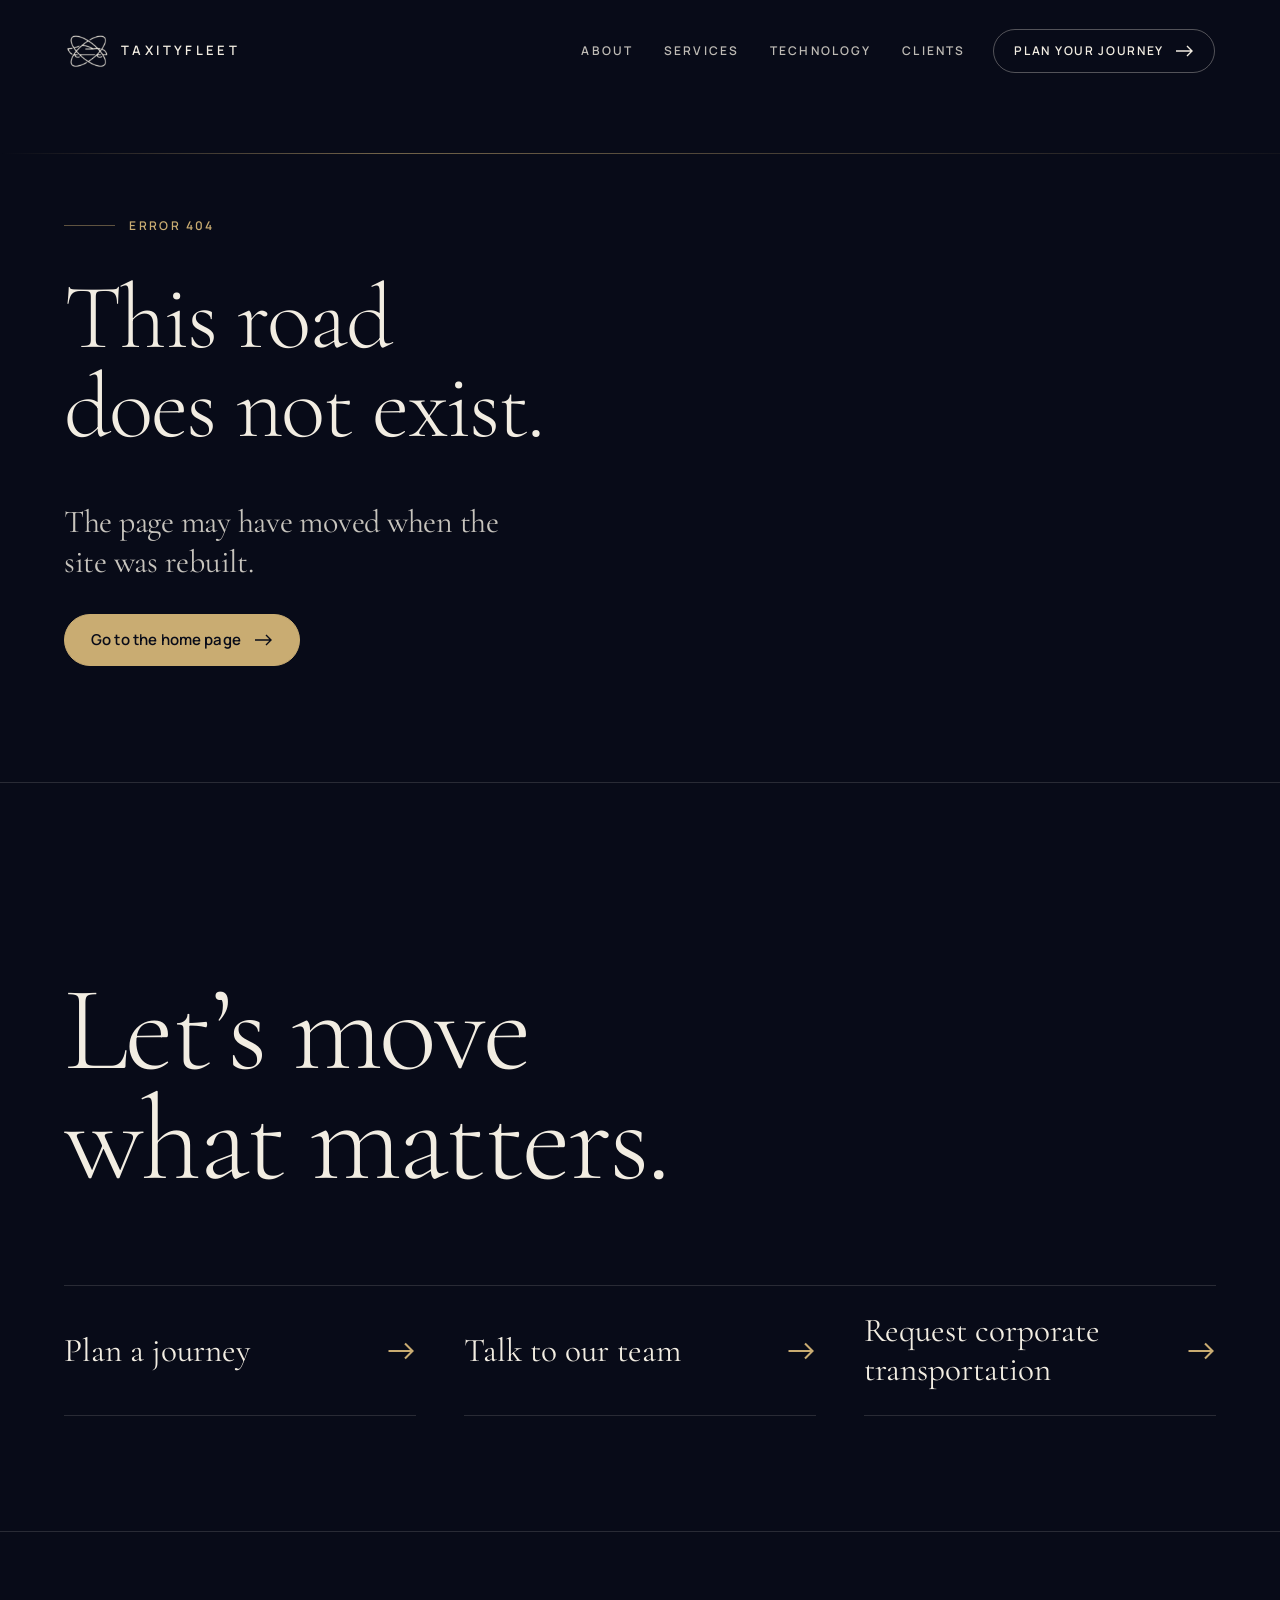
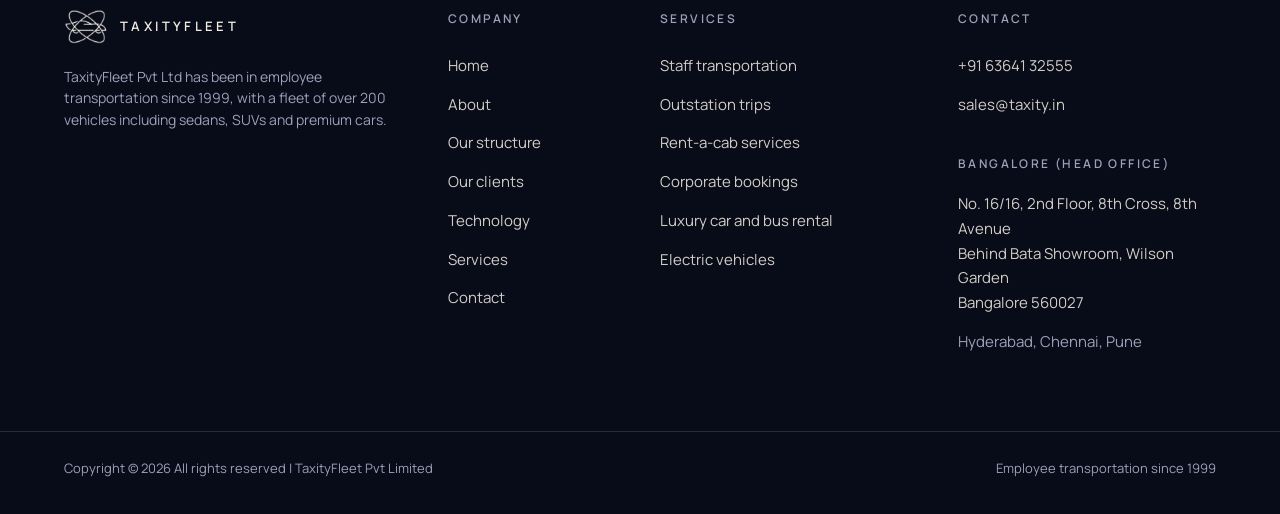
<file: index.html>
<!doctype html>
<html lang="en-IN">
  <head>
    <meta charset="UTF-8" />
    <meta name="viewport" content="width=device-width, initial-scale=1" />
    <meta name="theme-color" content="#080B18" />
    <title>TaxityFleet | Employee transportation since 1999</title>
    <meta name="description" content="TaxityFleet Private Limited provides employee transportation, corporate bookings, airport transfers, outstation trips, luxury car and bus rental and electric vehicles in Bengaluru, Hyderabad, Chennai and Pune." />
    <link rel="canonical" href="https://taxity.in/" />
    <link rel="icon" type="image/png" href="/favicon.png" />
    <link rel="apple-touch-icon" href="/apple-touch-icon.png" />
    <meta property="og:type" content="website" />
    <meta property="og:site_name" content="TaxityFleet" />
    <meta property="og:locale" content="en_IN" />
    <meta property="og:title" content="TaxityFleet | Employee transportation since 1999" />
    <meta property="og:description" content="TaxityFleet Private Limited provides employee transportation, corporate bookings, airport transfers, outstation trips, luxury car and bus rental and electric vehicles in Bengaluru, Hyderabad, Chennai and Pune." />
    <meta property="og:url" content="https://taxity.in/" />
    <meta property="og:image" content="https://taxity.in/og-image.jpg" />
    <meta property="og:image:width" content="1200" />
    <meta property="og:image:height" content="630" />
    <meta name="twitter:card" content="summary_large_image" />
    <meta name="twitter:title" content="TaxityFleet | Employee transportation since 1999" />
    <meta name="twitter:description" content="TaxityFleet Private Limited provides employee transportation, corporate bookings, airport transfers, outstation trips, luxury car and bus rental and electric vehicles in Bengaluru, Hyderabad, Chennai and Pune." />
    <meta name="twitter:image" content="https://taxity.in/og-image.jpg" />
    <script type="application/ld+json">
      {
        "@context": "https://schema.org",
        "@type": "LocalBusiness",
        "name": "TaxityFleet Private Limited",
        "alternateName": "Taxity",
        "url": "https://taxity.in/",
        "logo": "https://taxity.in/icon-512.png",
        "image": "https://taxity.in/og-image.jpg",
        "description": "Employee transportation, corporate bookings, airport transfers, outstation trips, luxury car and bus rental and electric vehicles.",
        "telephone": "+91-6364132555",
        "email": "sales@taxity.in",
        "address": {
          "@type": "PostalAddress",
          "streetAddress": "No. 16/16, 2nd Floor, 8th Cross, 8th Avenue, Behind Bata Showroom, Wilson Garden",
          "addressLocality": "Bengaluru",
          "addressRegion": "Karnataka",
          "postalCode": "560027",
          "addressCountry": "IN"
        },
        "areaServed": ["Bengaluru", "Hyderabad", "Chennai", "Pune"]
      }
    </script>
    <script>document.documentElement.classList.add('js')</script>
    <script type="module" crossorigin src="/assets/index-C--kdhuL.js"></script>
    <link rel="stylesheet" crossorigin href="/assets/index-AW-kxIbJ.css">
  </head>
  <body>
    <div id="root"></div>
    <noscript>
      <div style="padding:48px 24px;font-family:sans-serif;max-width:640px;margin:auto;color:#f2ede2;background:#080b18">
        <h1>TaxityFleet Private Limited</h1>
        <p>Employee transportation since 1999. Call +91 63641 32555 or write to sales@taxity.in.</p>
        <p>No. 16/16, 2nd Floor, 8th Cross, 8th Avenue, Behind Bata Showroom, Wilson Garden, Bangalore 560027.</p>
      </div>
    </noscript>
  </body>
</html>
</file>
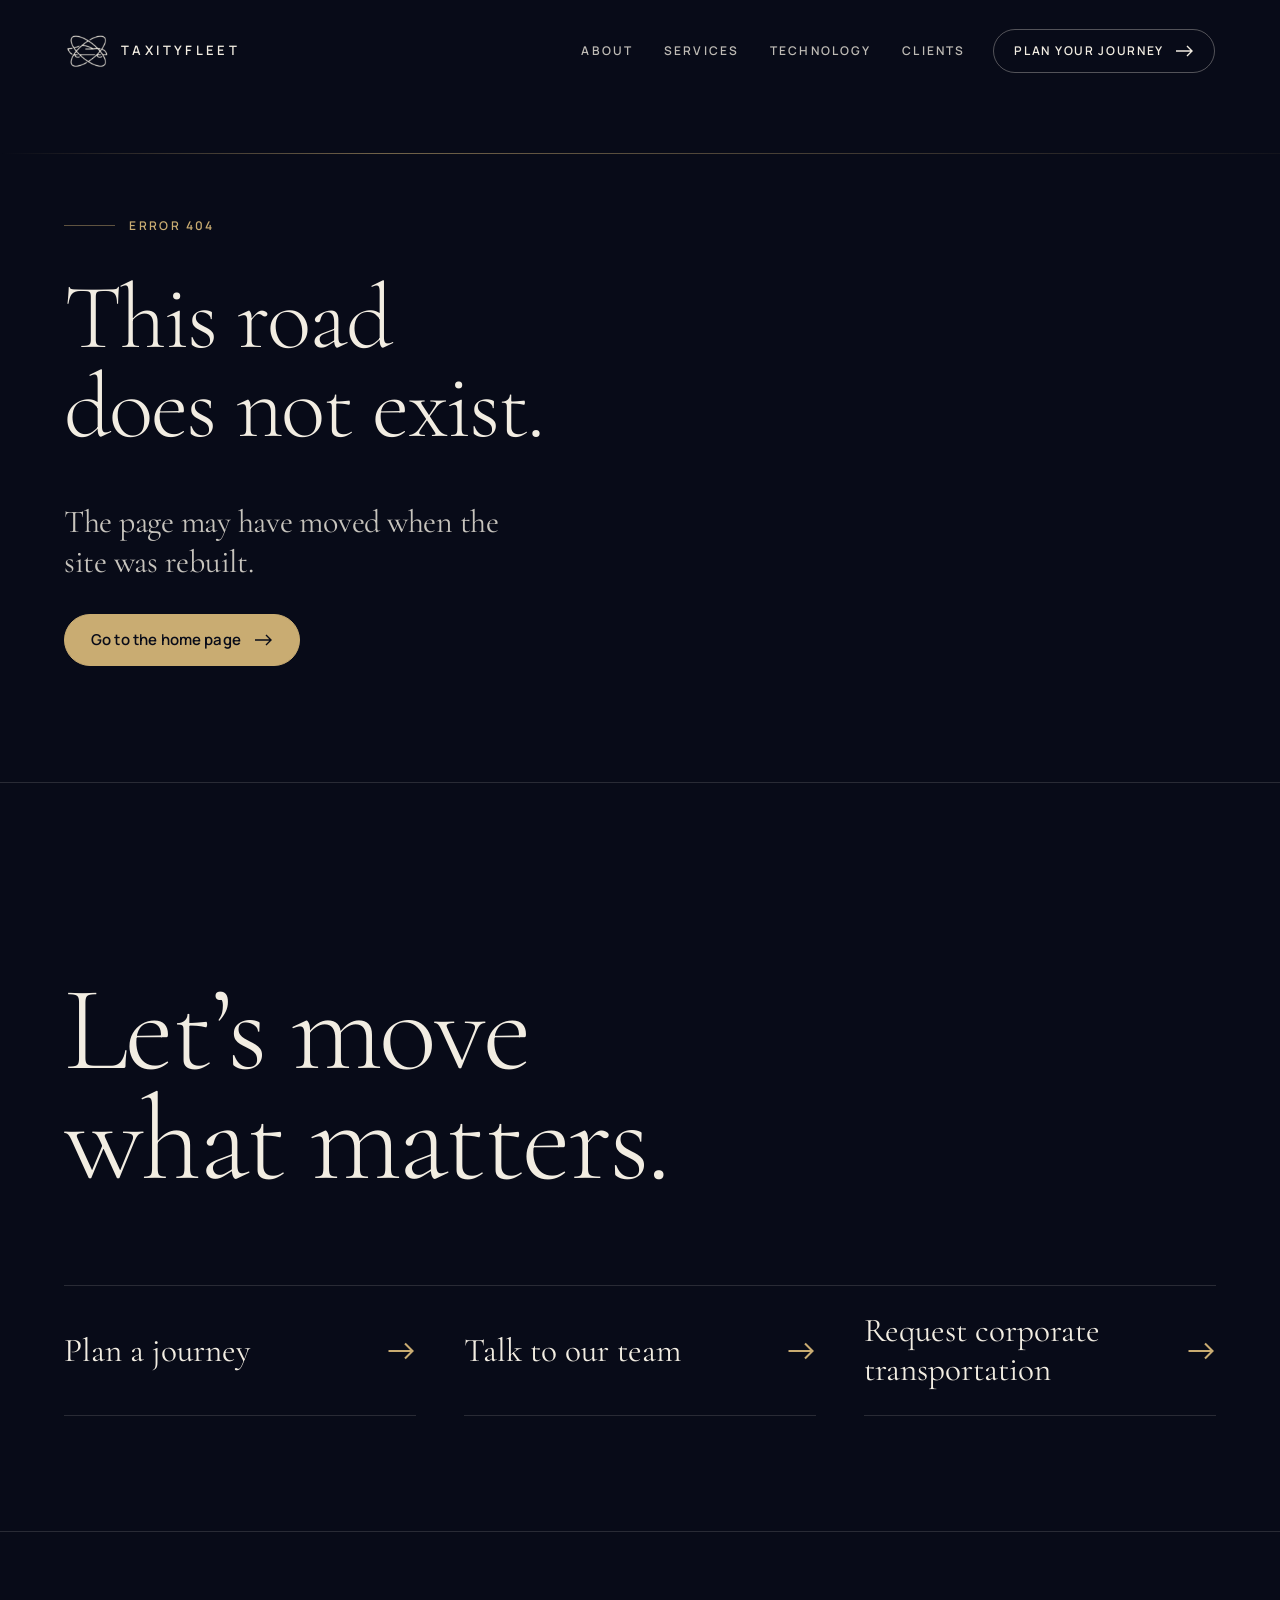
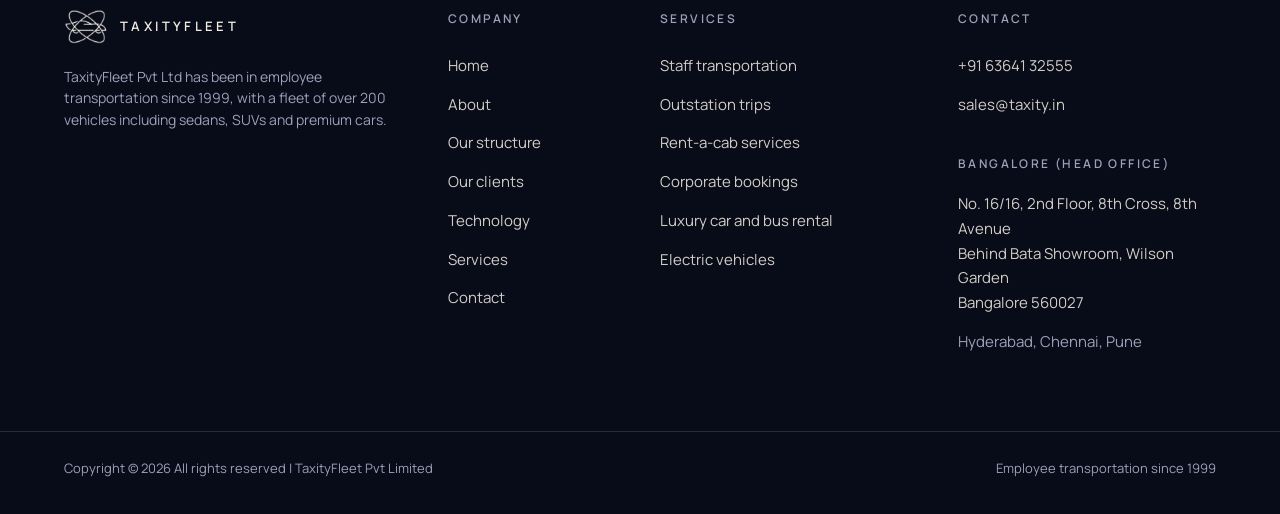
<file: about-us/index.html>
<!doctype html>
<html lang="en-IN">
  <head>
    <meta charset="UTF-8" />
    <meta name="viewport" content="width=device-width, initial-scale=1" />
    <meta name="theme-color" content="#080B18" />
    <title>About | TaxityFleet</title>
    <meta name="description" content="TaxityFleet Private Limited is a trusted name in transportation, in employee transportation since 1999, with a focus on safety, efficiency and sustainability." />
    <link rel="canonical" href="https://taxity.in/about/" />
    <link rel="icon" type="image/png" href="/favicon.png" />
    <link rel="apple-touch-icon" href="/apple-touch-icon.png" />
    <meta property="og:type" content="website" />
    <meta property="og:site_name" content="TaxityFleet" />
    <meta property="og:locale" content="en_IN" />
    <meta property="og:title" content="About | TaxityFleet" />
    <meta property="og:description" content="TaxityFleet Private Limited is a trusted name in transportation, in employee transportation since 1999, with a focus on safety, efficiency and sustainability." />
    <meta property="og:url" content="https://taxity.in/about/" />
    <meta property="og:image" content="https://taxity.in/og-image.jpg" />
    <meta property="og:image:width" content="1200" />
    <meta property="og:image:height" content="630" />
    <meta name="twitter:card" content="summary_large_image" />
    <meta name="twitter:title" content="About | TaxityFleet" />
    <meta name="twitter:description" content="TaxityFleet Private Limited is a trusted name in transportation, in employee transportation since 1999, with a focus on safety, efficiency and sustainability." />
    <meta name="twitter:image" content="https://taxity.in/og-image.jpg" />
    <script type="application/ld+json">
      {
        "@context": "https://schema.org",
        "@type": "LocalBusiness",
        "name": "TaxityFleet Private Limited",
        "alternateName": "Taxity",
        "url": "https://taxity.in/",
        "logo": "https://taxity.in/icon-512.png",
        "image": "https://taxity.in/og-image.jpg",
        "description": "Employee transportation, corporate bookings, airport transfers, outstation trips, luxury car and bus rental and electric vehicles.",
        "telephone": "+91-6364132555",
        "email": "sales@taxity.in",
        "address": {
          "@type": "PostalAddress",
          "streetAddress": "No. 16/16, 2nd Floor, 8th Cross, 8th Avenue, Behind Bata Showroom, Wilson Garden",
          "addressLocality": "Bengaluru",
          "addressRegion": "Karnataka",
          "postalCode": "560027",
          "addressCountry": "IN"
        },
        "areaServed": ["Bengaluru", "Hyderabad", "Chennai", "Pune"]
      }
    </script>
    <script>document.documentElement.classList.add('js')</script>
    <script type="module" crossorigin src="/assets/index-C--kdhuL.js"></script>
    <link rel="stylesheet" crossorigin href="/assets/index-AW-kxIbJ.css">
      <meta name="robots" content="noindex" />
  </head>
  <body>
    <div id="root"></div>
    <noscript>
      <div style="padding:48px 24px;font-family:sans-serif;max-width:640px;margin:auto;color:#f2ede2;background:#080b18">
        <h1>TaxityFleet Private Limited</h1>
        <p>Employee transportation since 1999. Call +91 63641 32555 or write to sales@taxity.in.</p>
        <p>No. 16/16, 2nd Floor, 8th Cross, 8th Avenue, Behind Bata Showroom, Wilson Garden, Bangalore 560027.</p>
      </div>
    </noscript>
  </body>
</html>
</file>
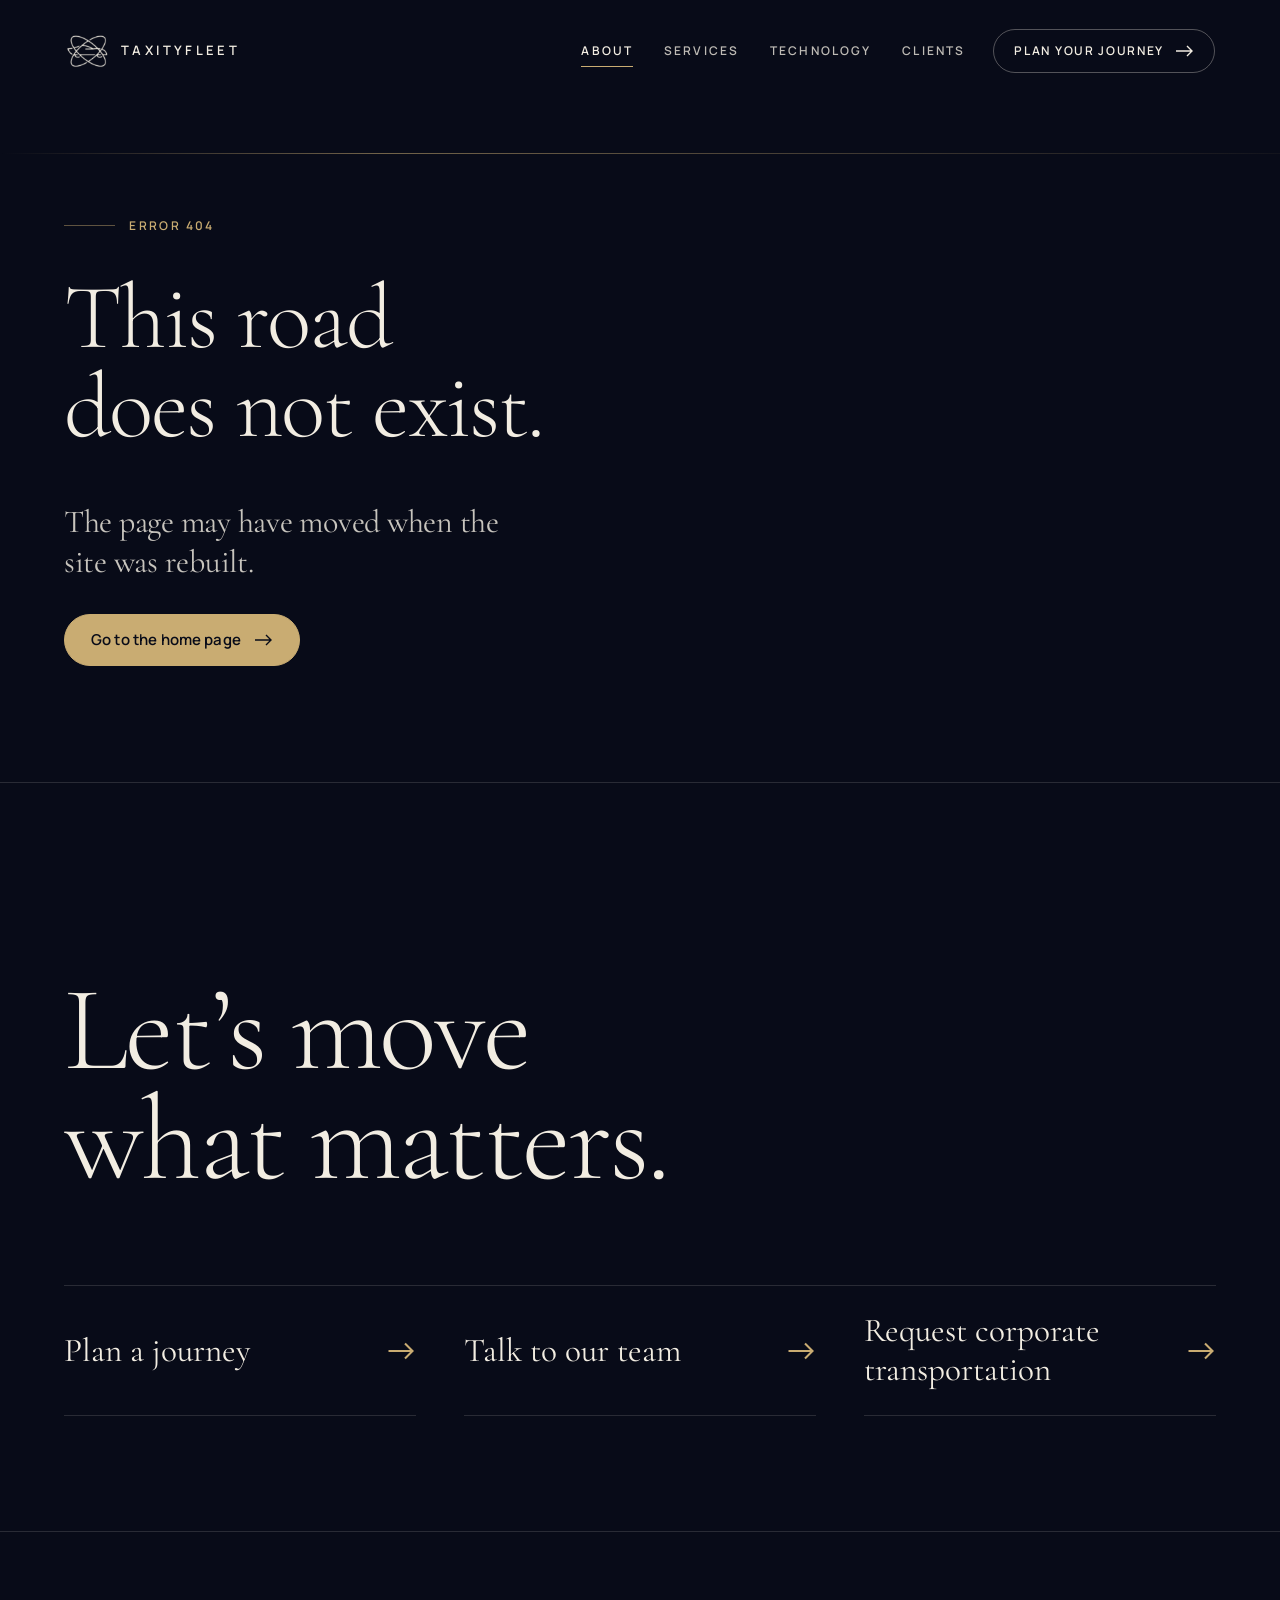
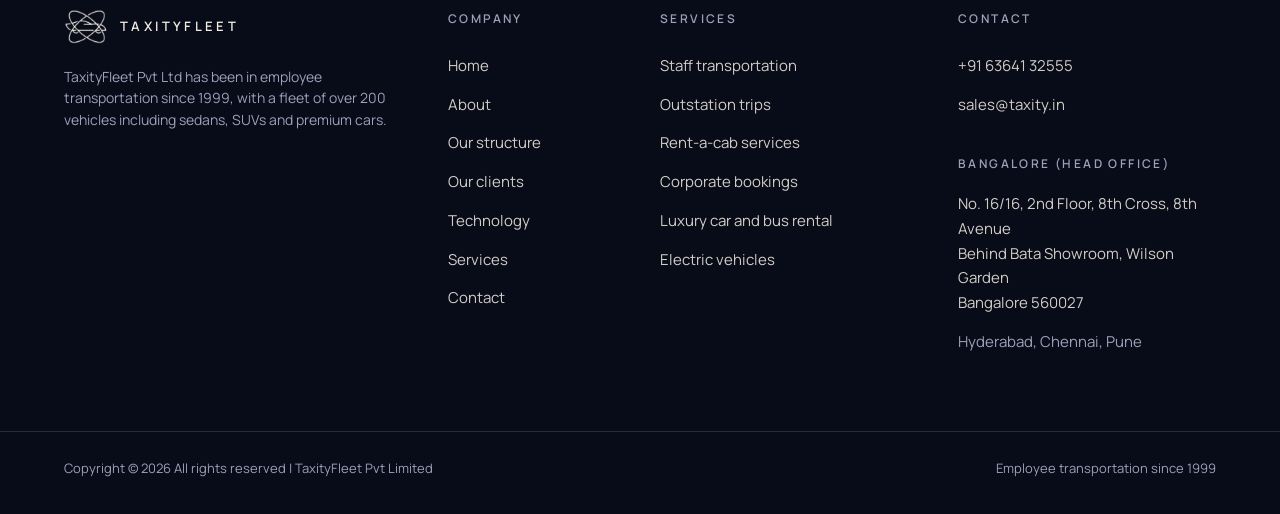
<file: about/index.html>
<!doctype html>
<html lang="en-IN">
  <head>
    <meta charset="UTF-8" />
    <meta name="viewport" content="width=device-width, initial-scale=1" />
    <meta name="theme-color" content="#080B18" />
    <title>About | TaxityFleet</title>
    <meta name="description" content="TaxityFleet Private Limited is a trusted name in transportation, in employee transportation since 1999, with a focus on safety, efficiency and sustainability." />
    <link rel="canonical" href="https://taxity.in/about/" />
    <link rel="icon" type="image/png" href="/favicon.png" />
    <link rel="apple-touch-icon" href="/apple-touch-icon.png" />
    <meta property="og:type" content="website" />
    <meta property="og:site_name" content="TaxityFleet" />
    <meta property="og:locale" content="en_IN" />
    <meta property="og:title" content="About | TaxityFleet" />
    <meta property="og:description" content="TaxityFleet Private Limited is a trusted name in transportation, in employee transportation since 1999, with a focus on safety, efficiency and sustainability." />
    <meta property="og:url" content="https://taxity.in/about/" />
    <meta property="og:image" content="https://taxity.in/og-image.jpg" />
    <meta property="og:image:width" content="1200" />
    <meta property="og:image:height" content="630" />
    <meta name="twitter:card" content="summary_large_image" />
    <meta name="twitter:title" content="About | TaxityFleet" />
    <meta name="twitter:description" content="TaxityFleet Private Limited is a trusted name in transportation, in employee transportation since 1999, with a focus on safety, efficiency and sustainability." />
    <meta name="twitter:image" content="https://taxity.in/og-image.jpg" />
    <script type="application/ld+json">
      {
        "@context": "https://schema.org",
        "@type": "LocalBusiness",
        "name": "TaxityFleet Private Limited",
        "alternateName": "Taxity",
        "url": "https://taxity.in/",
        "logo": "https://taxity.in/icon-512.png",
        "image": "https://taxity.in/og-image.jpg",
        "description": "Employee transportation, corporate bookings, airport transfers, outstation trips, luxury car and bus rental and electric vehicles.",
        "telephone": "+91-6364132555",
        "email": "sales@taxity.in",
        "address": {
          "@type": "PostalAddress",
          "streetAddress": "No. 16/16, 2nd Floor, 8th Cross, 8th Avenue, Behind Bata Showroom, Wilson Garden",
          "addressLocality": "Bengaluru",
          "addressRegion": "Karnataka",
          "postalCode": "560027",
          "addressCountry": "IN"
        },
        "areaServed": ["Bengaluru", "Hyderabad", "Chennai", "Pune"]
      }
    </script>
    <script>document.documentElement.classList.add('js')</script>
    <script type="module" crossorigin src="/assets/index-C--kdhuL.js"></script>
    <link rel="stylesheet" crossorigin href="/assets/index-AW-kxIbJ.css">
  </head>
  <body>
    <div id="root"></div>
    <noscript>
      <div style="padding:48px 24px;font-family:sans-serif;max-width:640px;margin:auto;color:#f2ede2;background:#080b18">
        <h1>TaxityFleet Private Limited</h1>
        <p>Employee transportation since 1999. Call +91 63641 32555 or write to sales@taxity.in.</p>
        <p>No. 16/16, 2nd Floor, 8th Cross, 8th Avenue, Behind Bata Showroom, Wilson Garden, Bangalore 560027.</p>
      </div>
    </noscript>
  </body>
</html>
</file>
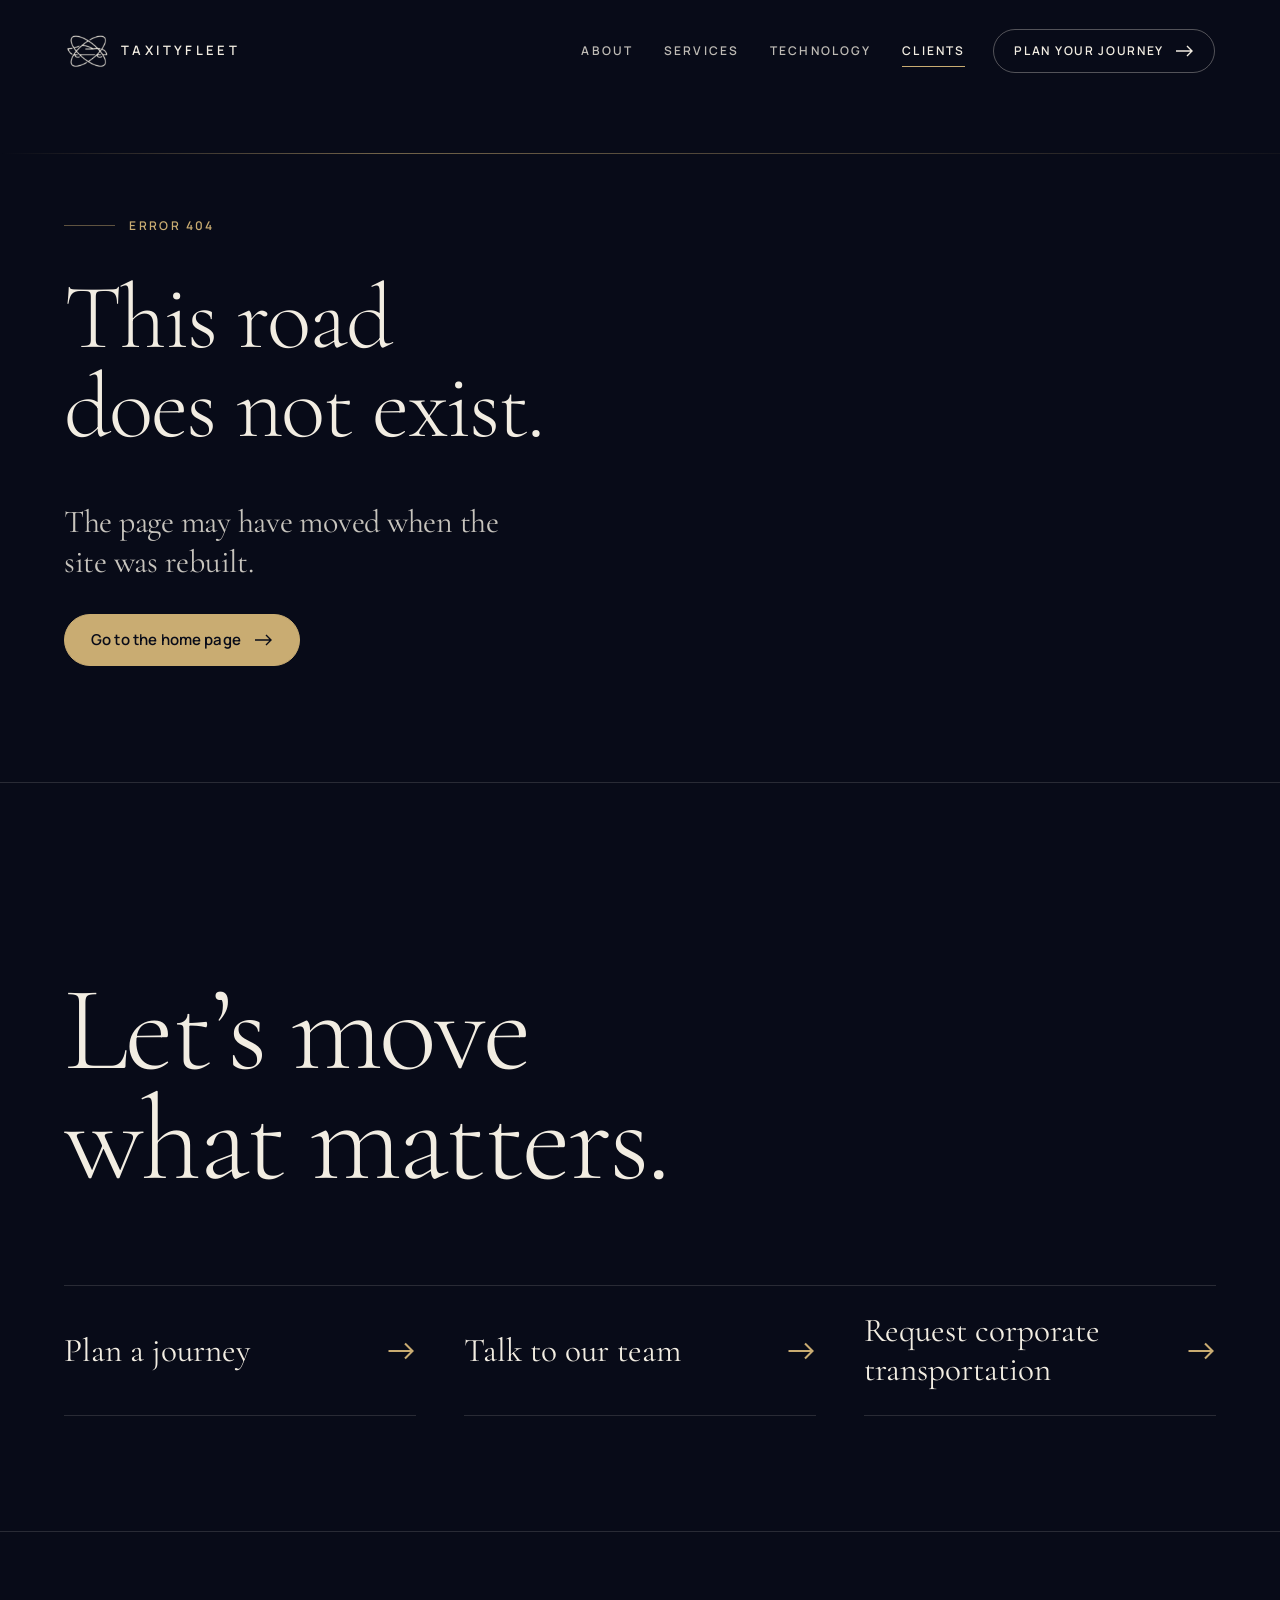
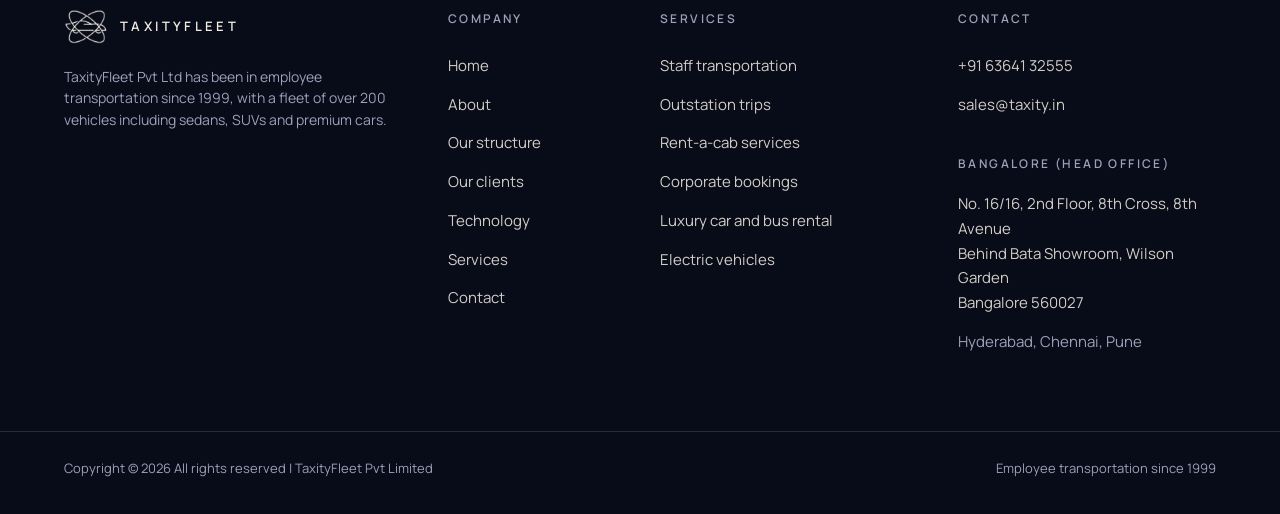
<file: clients/index.html>
<!doctype html>
<html lang="en-IN">
  <head>
    <meta charset="UTF-8" />
    <meta name="viewport" content="width=device-width, initial-scale=1" />
    <meta name="theme-color" content="#080B18" />
    <title>Our clients | TaxityFleet</title>
    <meta name="description" content="TaxityFleet serves IT companies, government sectors and individual travellers, including Bosch, Google, Genpact, Godrej, BBMP and The Times of India." />
    <link rel="canonical" href="https://taxity.in/clients/" />
    <link rel="icon" type="image/png" href="/favicon.png" />
    <link rel="apple-touch-icon" href="/apple-touch-icon.png" />
    <meta property="og:type" content="website" />
    <meta property="og:site_name" content="TaxityFleet" />
    <meta property="og:locale" content="en_IN" />
    <meta property="og:title" content="Our clients | TaxityFleet" />
    <meta property="og:description" content="TaxityFleet serves IT companies, government sectors and individual travellers, including Bosch, Google, Genpact, Godrej, BBMP and The Times of India." />
    <meta property="og:url" content="https://taxity.in/clients/" />
    <meta property="og:image" content="https://taxity.in/og-image.jpg" />
    <meta property="og:image:width" content="1200" />
    <meta property="og:image:height" content="630" />
    <meta name="twitter:card" content="summary_large_image" />
    <meta name="twitter:title" content="Our clients | TaxityFleet" />
    <meta name="twitter:description" content="TaxityFleet serves IT companies, government sectors and individual travellers, including Bosch, Google, Genpact, Godrej, BBMP and The Times of India." />
    <meta name="twitter:image" content="https://taxity.in/og-image.jpg" />
    <script type="application/ld+json">
      {
        "@context": "https://schema.org",
        "@type": "LocalBusiness",
        "name": "TaxityFleet Private Limited",
        "alternateName": "Taxity",
        "url": "https://taxity.in/",
        "logo": "https://taxity.in/icon-512.png",
        "image": "https://taxity.in/og-image.jpg",
        "description": "Employee transportation, corporate bookings, airport transfers, outstation trips, luxury car and bus rental and electric vehicles.",
        "telephone": "+91-6364132555",
        "email": "sales@taxity.in",
        "address": {
          "@type": "PostalAddress",
          "streetAddress": "No. 16/16, 2nd Floor, 8th Cross, 8th Avenue, Behind Bata Showroom, Wilson Garden",
          "addressLocality": "Bengaluru",
          "addressRegion": "Karnataka",
          "postalCode": "560027",
          "addressCountry": "IN"
        },
        "areaServed": ["Bengaluru", "Hyderabad", "Chennai", "Pune"]
      }
    </script>
    <script>document.documentElement.classList.add('js')</script>
    <script type="module" crossorigin src="/assets/index-C--kdhuL.js"></script>
    <link rel="stylesheet" crossorigin href="/assets/index-AW-kxIbJ.css">
  </head>
  <body>
    <div id="root"></div>
    <noscript>
      <div style="padding:48px 24px;font-family:sans-serif;max-width:640px;margin:auto;color:#f2ede2;background:#080b18">
        <h1>TaxityFleet Private Limited</h1>
        <p>Employee transportation since 1999. Call +91 63641 32555 or write to sales@taxity.in.</p>
        <p>No. 16/16, 2nd Floor, 8th Cross, 8th Avenue, Behind Bata Showroom, Wilson Garden, Bangalore 560027.</p>
      </div>
    </noscript>
  </body>
</html>
</file>
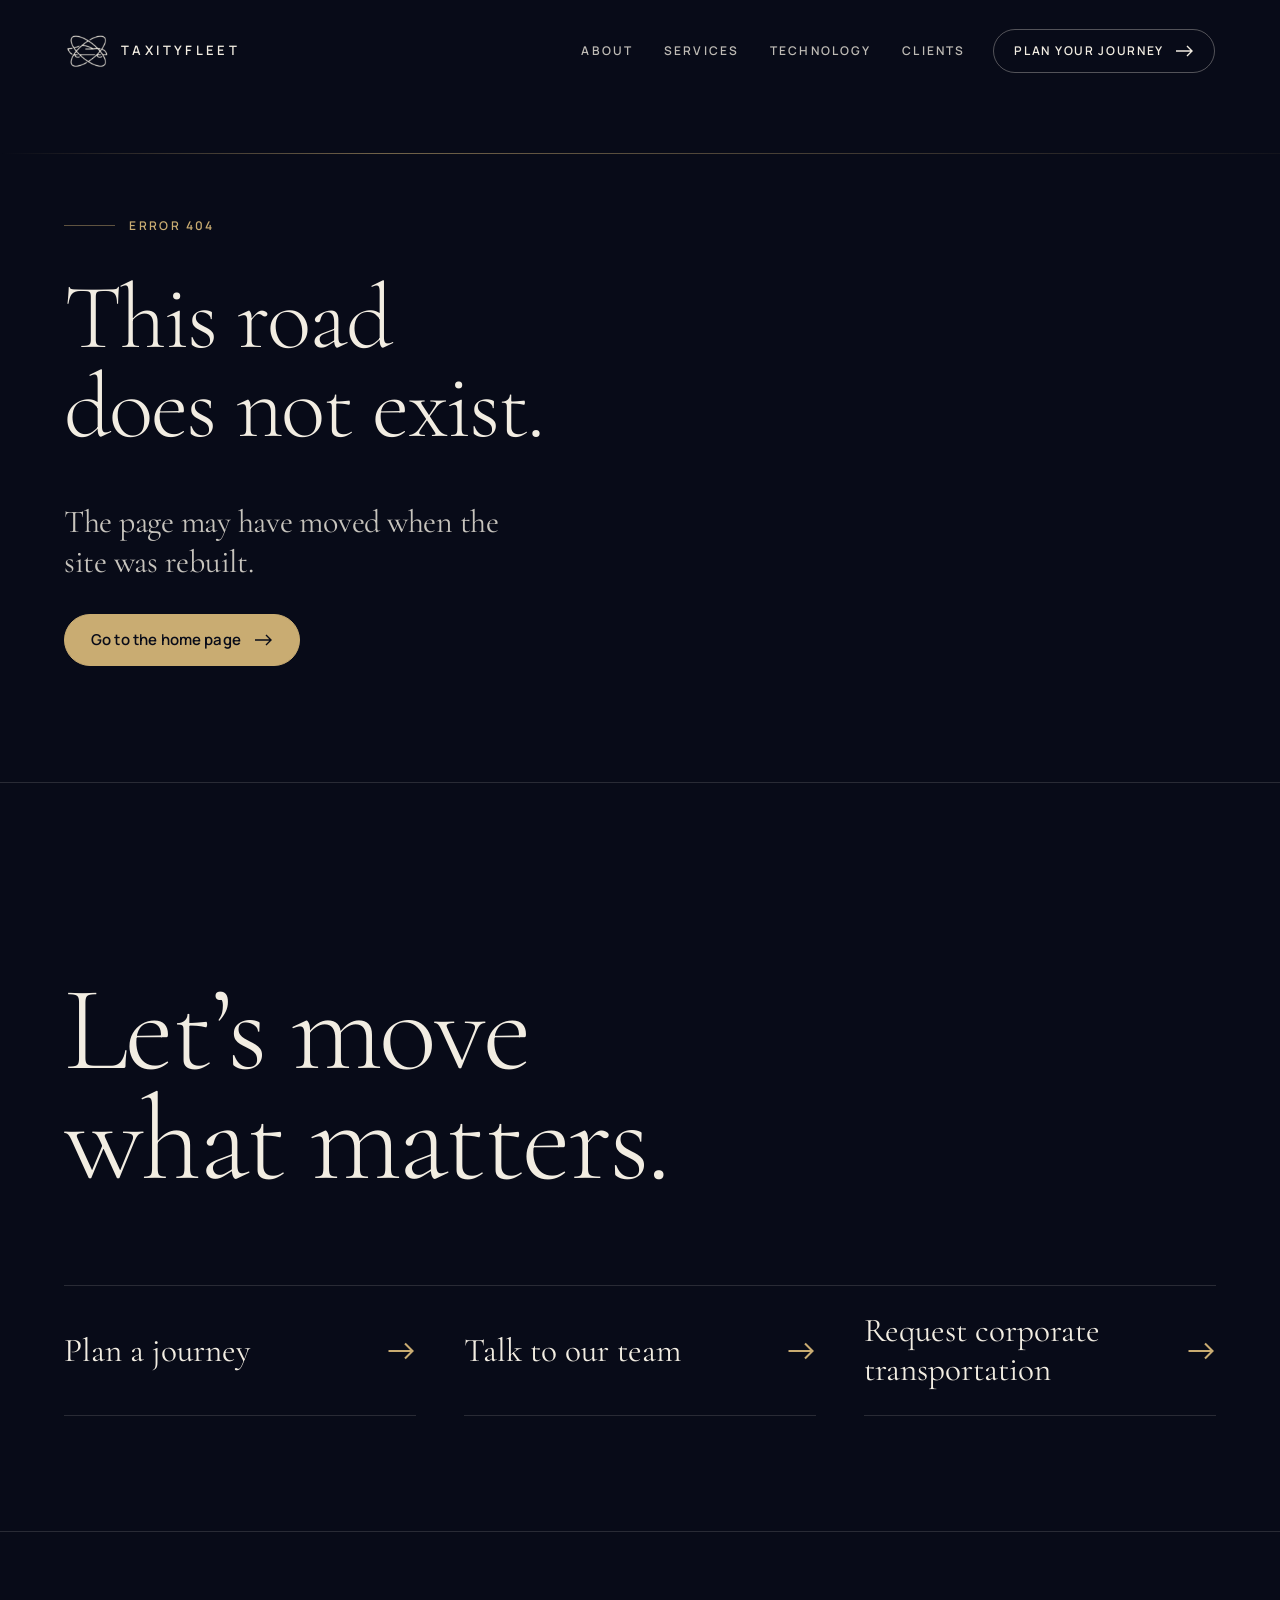
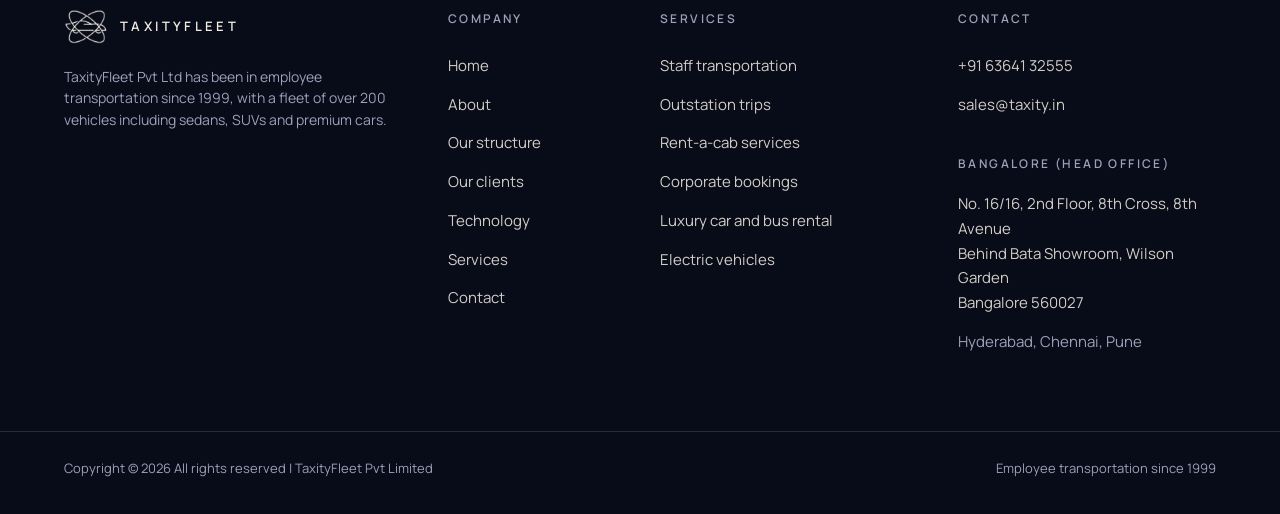
<file: contact-us/index.html>
<!doctype html>
<html lang="en-IN">
  <head>
    <meta charset="UTF-8" />
    <meta name="viewport" content="width=device-width, initial-scale=1" />
    <meta name="theme-color" content="#080B18" />
    <title>Contact | TaxityFleet</title>
    <meta name="description" content="Call +91 63641 32555 or write to sales@taxity.in. Head office in Wilson Garden, Bengaluru, with offices in Hyderabad, Chennai and Pune. Request a booking online." />
    <link rel="canonical" href="https://taxity.in/contact/" />
    <link rel="icon" type="image/png" href="/favicon.png" />
    <link rel="apple-touch-icon" href="/apple-touch-icon.png" />
    <meta property="og:type" content="website" />
    <meta property="og:site_name" content="TaxityFleet" />
    <meta property="og:locale" content="en_IN" />
    <meta property="og:title" content="Contact | TaxityFleet" />
    <meta property="og:description" content="Call +91 63641 32555 or write to sales@taxity.in. Head office in Wilson Garden, Bengaluru, with offices in Hyderabad, Chennai and Pune. Request a booking online." />
    <meta property="og:url" content="https://taxity.in/contact/" />
    <meta property="og:image" content="https://taxity.in/og-image.jpg" />
    <meta property="og:image:width" content="1200" />
    <meta property="og:image:height" content="630" />
    <meta name="twitter:card" content="summary_large_image" />
    <meta name="twitter:title" content="Contact | TaxityFleet" />
    <meta name="twitter:description" content="Call +91 63641 32555 or write to sales@taxity.in. Head office in Wilson Garden, Bengaluru, with offices in Hyderabad, Chennai and Pune. Request a booking online." />
    <meta name="twitter:image" content="https://taxity.in/og-image.jpg" />
    <script type="application/ld+json">
      {
        "@context": "https://schema.org",
        "@type": "LocalBusiness",
        "name": "TaxityFleet Private Limited",
        "alternateName": "Taxity",
        "url": "https://taxity.in/",
        "logo": "https://taxity.in/icon-512.png",
        "image": "https://taxity.in/og-image.jpg",
        "description": "Employee transportation, corporate bookings, airport transfers, outstation trips, luxury car and bus rental and electric vehicles.",
        "telephone": "+91-6364132555",
        "email": "sales@taxity.in",
        "address": {
          "@type": "PostalAddress",
          "streetAddress": "No. 16/16, 2nd Floor, 8th Cross, 8th Avenue, Behind Bata Showroom, Wilson Garden",
          "addressLocality": "Bengaluru",
          "addressRegion": "Karnataka",
          "postalCode": "560027",
          "addressCountry": "IN"
        },
        "areaServed": ["Bengaluru", "Hyderabad", "Chennai", "Pune"]
      }
    </script>
    <script>document.documentElement.classList.add('js')</script>
    <script type="module" crossorigin src="/assets/index-C--kdhuL.js"></script>
    <link rel="stylesheet" crossorigin href="/assets/index-AW-kxIbJ.css">
      <meta name="robots" content="noindex" />
  </head>
  <body>
    <div id="root"></div>
    <noscript>
      <div style="padding:48px 24px;font-family:sans-serif;max-width:640px;margin:auto;color:#f2ede2;background:#080b18">
        <h1>TaxityFleet Private Limited</h1>
        <p>Employee transportation since 1999. Call +91 63641 32555 or write to sales@taxity.in.</p>
        <p>No. 16/16, 2nd Floor, 8th Cross, 8th Avenue, Behind Bata Showroom, Wilson Garden, Bangalore 560027.</p>
      </div>
    </noscript>
  </body>
</html>
</file>
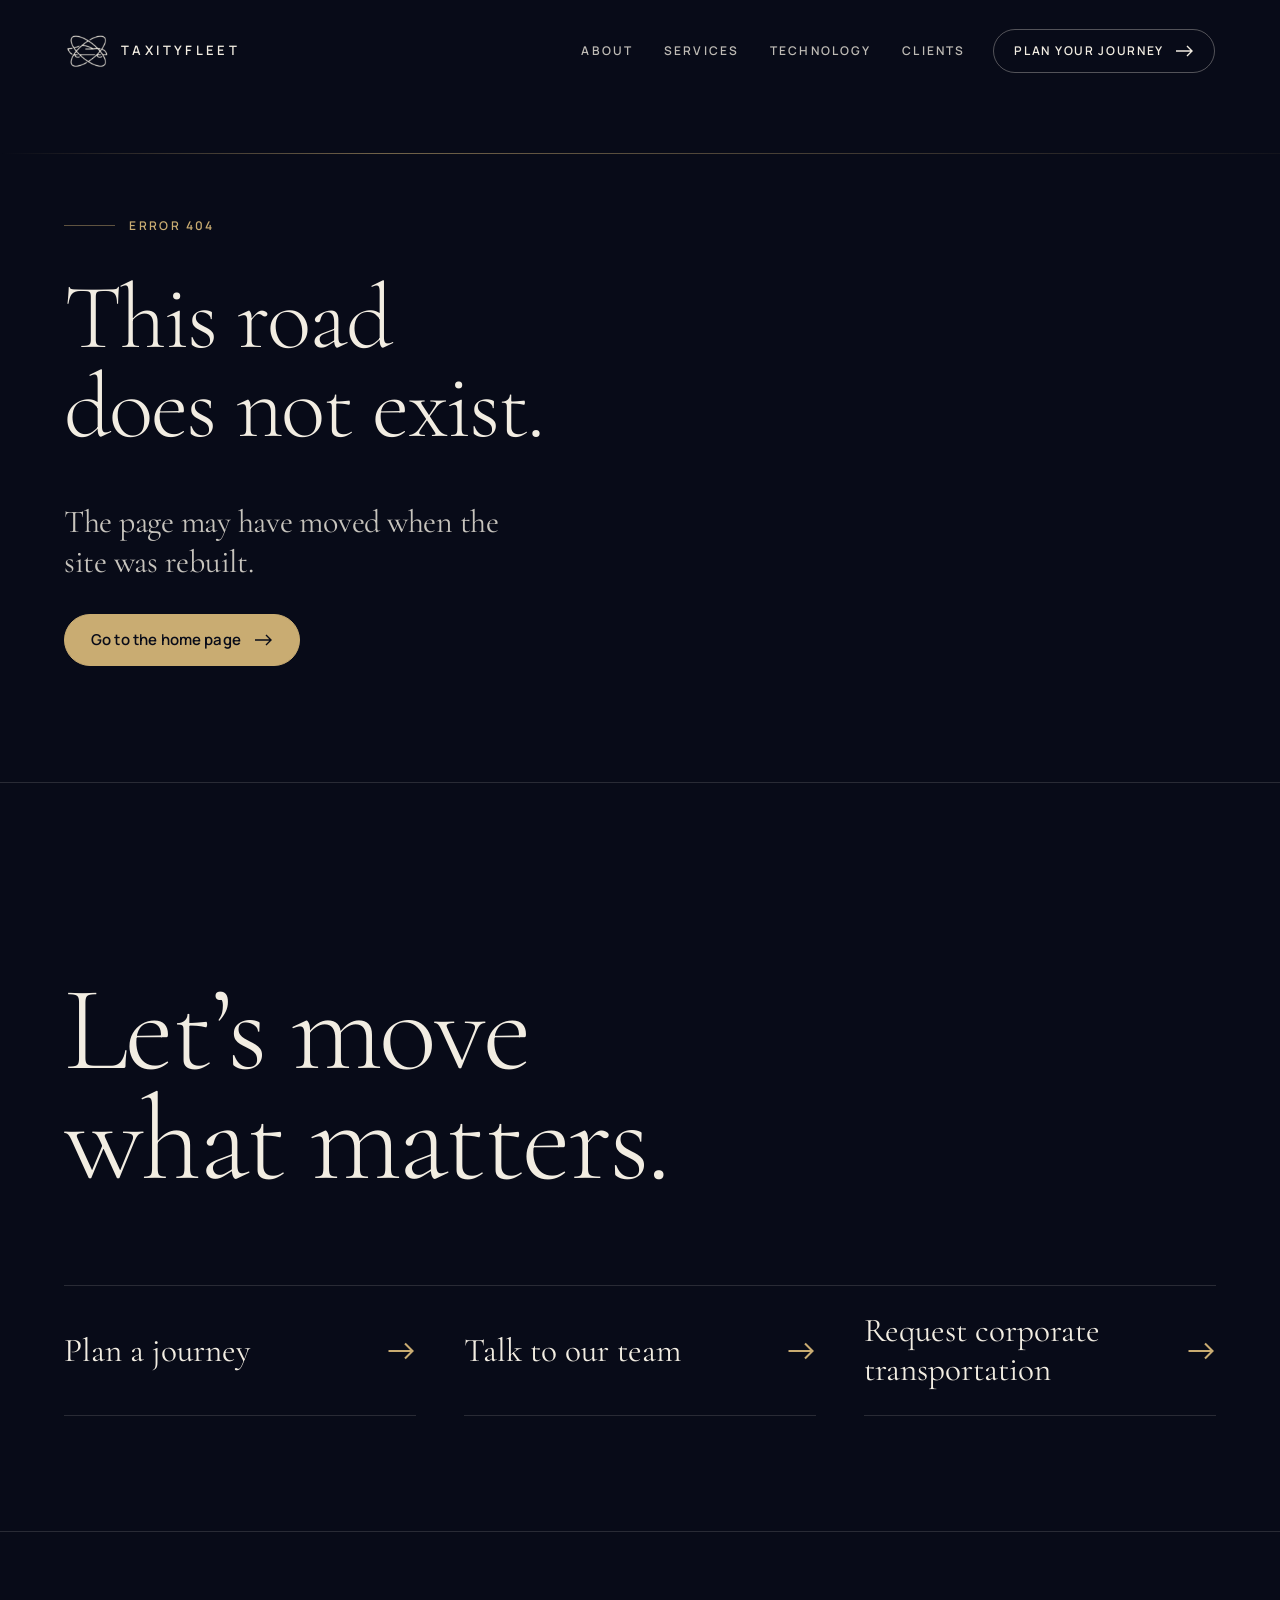
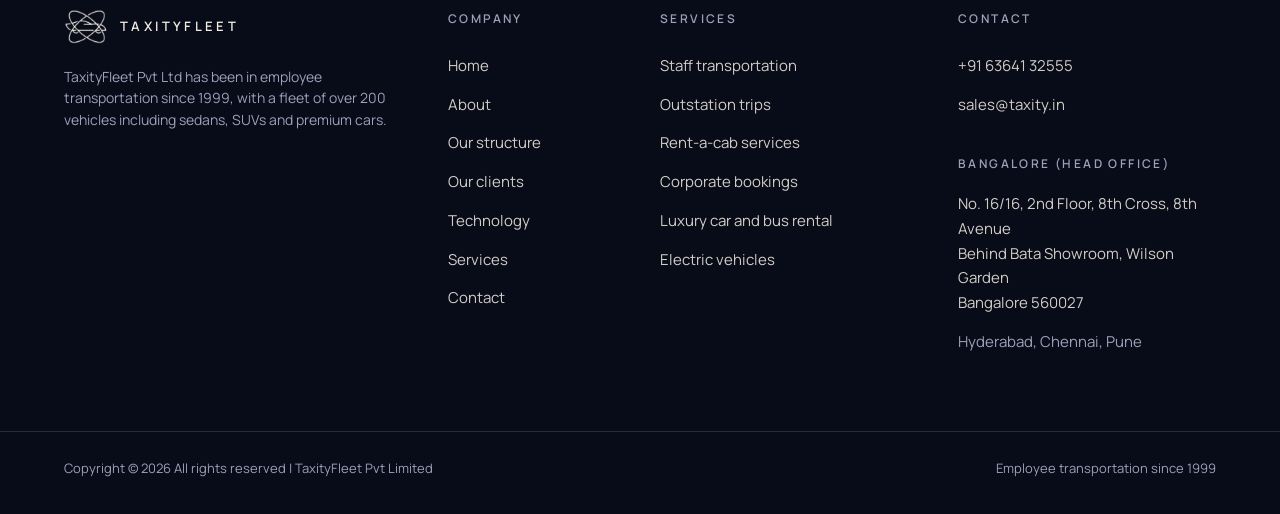
<file: contact/index.html>
<!doctype html>
<html lang="en-IN">
  <head>
    <meta charset="UTF-8" />
    <meta name="viewport" content="width=device-width, initial-scale=1" />
    <meta name="theme-color" content="#080B18" />
    <title>Contact | TaxityFleet</title>
    <meta name="description" content="Call +91 63641 32555 or write to sales@taxity.in. Head office in Wilson Garden, Bengaluru, with offices in Hyderabad, Chennai and Pune. Request a booking online." />
    <link rel="canonical" href="https://taxity.in/contact/" />
    <link rel="icon" type="image/png" href="/favicon.png" />
    <link rel="apple-touch-icon" href="/apple-touch-icon.png" />
    <meta property="og:type" content="website" />
    <meta property="og:site_name" content="TaxityFleet" />
    <meta property="og:locale" content="en_IN" />
    <meta property="og:title" content="Contact | TaxityFleet" />
    <meta property="og:description" content="Call +91 63641 32555 or write to sales@taxity.in. Head office in Wilson Garden, Bengaluru, with offices in Hyderabad, Chennai and Pune. Request a booking online." />
    <meta property="og:url" content="https://taxity.in/contact/" />
    <meta property="og:image" content="https://taxity.in/og-image.jpg" />
    <meta property="og:image:width" content="1200" />
    <meta property="og:image:height" content="630" />
    <meta name="twitter:card" content="summary_large_image" />
    <meta name="twitter:title" content="Contact | TaxityFleet" />
    <meta name="twitter:description" content="Call +91 63641 32555 or write to sales@taxity.in. Head office in Wilson Garden, Bengaluru, with offices in Hyderabad, Chennai and Pune. Request a booking online." />
    <meta name="twitter:image" content="https://taxity.in/og-image.jpg" />
    <script type="application/ld+json">
      {
        "@context": "https://schema.org",
        "@type": "LocalBusiness",
        "name": "TaxityFleet Private Limited",
        "alternateName": "Taxity",
        "url": "https://taxity.in/",
        "logo": "https://taxity.in/icon-512.png",
        "image": "https://taxity.in/og-image.jpg",
        "description": "Employee transportation, corporate bookings, airport transfers, outstation trips, luxury car and bus rental and electric vehicles.",
        "telephone": "+91-6364132555",
        "email": "sales@taxity.in",
        "address": {
          "@type": "PostalAddress",
          "streetAddress": "No. 16/16, 2nd Floor, 8th Cross, 8th Avenue, Behind Bata Showroom, Wilson Garden",
          "addressLocality": "Bengaluru",
          "addressRegion": "Karnataka",
          "postalCode": "560027",
          "addressCountry": "IN"
        },
        "areaServed": ["Bengaluru", "Hyderabad", "Chennai", "Pune"]
      }
    </script>
    <script>document.documentElement.classList.add('js')</script>
    <script type="module" crossorigin src="/assets/index-C--kdhuL.js"></script>
    <link rel="stylesheet" crossorigin href="/assets/index-AW-kxIbJ.css">
  </head>
  <body>
    <div id="root"></div>
    <noscript>
      <div style="padding:48px 24px;font-family:sans-serif;max-width:640px;margin:auto;color:#f2ede2;background:#080b18">
        <h1>TaxityFleet Private Limited</h1>
        <p>Employee transportation since 1999. Call +91 63641 32555 or write to sales@taxity.in.</p>
        <p>No. 16/16, 2nd Floor, 8th Cross, 8th Avenue, Behind Bata Showroom, Wilson Garden, Bangalore 560027.</p>
      </div>
    </noscript>
  </body>
</html>
</file>
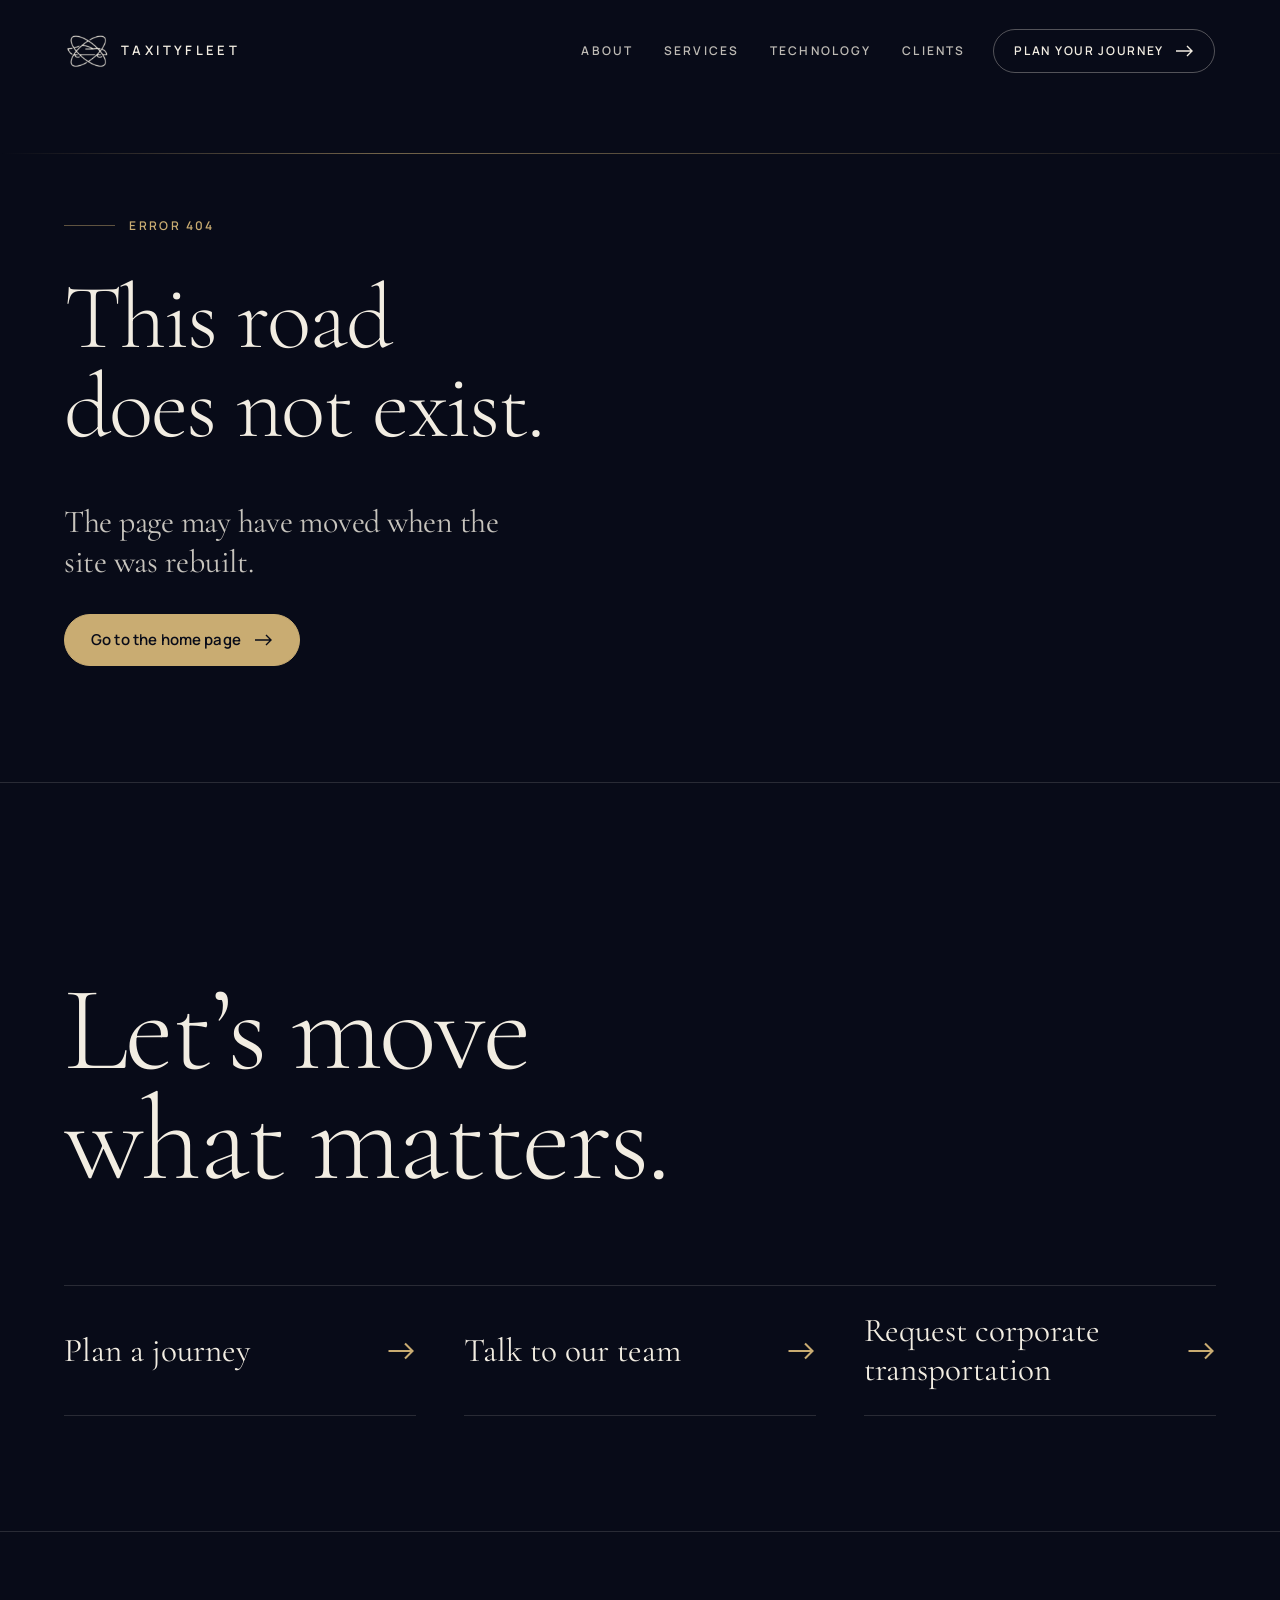
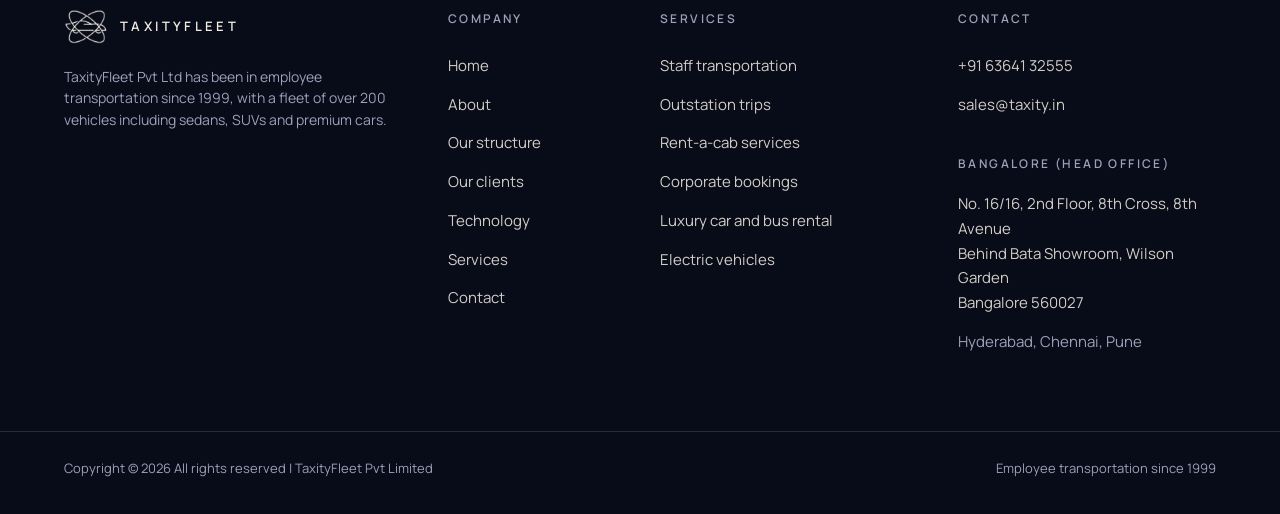
<file: our-clients/index.html>
<!doctype html>
<html lang="en-IN">
  <head>
    <meta charset="UTF-8" />
    <meta name="viewport" content="width=device-width, initial-scale=1" />
    <meta name="theme-color" content="#080B18" />
    <title>Our clients | TaxityFleet</title>
    <meta name="description" content="TaxityFleet serves IT companies, government sectors and individual travellers, including Bosch, Google, Genpact, Godrej, BBMP and The Times of India." />
    <link rel="canonical" href="https://taxity.in/clients/" />
    <link rel="icon" type="image/png" href="/favicon.png" />
    <link rel="apple-touch-icon" href="/apple-touch-icon.png" />
    <meta property="og:type" content="website" />
    <meta property="og:site_name" content="TaxityFleet" />
    <meta property="og:locale" content="en_IN" />
    <meta property="og:title" content="Our clients | TaxityFleet" />
    <meta property="og:description" content="TaxityFleet serves IT companies, government sectors and individual travellers, including Bosch, Google, Genpact, Godrej, BBMP and The Times of India." />
    <meta property="og:url" content="https://taxity.in/clients/" />
    <meta property="og:image" content="https://taxity.in/og-image.jpg" />
    <meta property="og:image:width" content="1200" />
    <meta property="og:image:height" content="630" />
    <meta name="twitter:card" content="summary_large_image" />
    <meta name="twitter:title" content="Our clients | TaxityFleet" />
    <meta name="twitter:description" content="TaxityFleet serves IT companies, government sectors and individual travellers, including Bosch, Google, Genpact, Godrej, BBMP and The Times of India." />
    <meta name="twitter:image" content="https://taxity.in/og-image.jpg" />
    <script type="application/ld+json">
      {
        "@context": "https://schema.org",
        "@type": "LocalBusiness",
        "name": "TaxityFleet Private Limited",
        "alternateName": "Taxity",
        "url": "https://taxity.in/",
        "logo": "https://taxity.in/icon-512.png",
        "image": "https://taxity.in/og-image.jpg",
        "description": "Employee transportation, corporate bookings, airport transfers, outstation trips, luxury car and bus rental and electric vehicles.",
        "telephone": "+91-6364132555",
        "email": "sales@taxity.in",
        "address": {
          "@type": "PostalAddress",
          "streetAddress": "No. 16/16, 2nd Floor, 8th Cross, 8th Avenue, Behind Bata Showroom, Wilson Garden",
          "addressLocality": "Bengaluru",
          "addressRegion": "Karnataka",
          "postalCode": "560027",
          "addressCountry": "IN"
        },
        "areaServed": ["Bengaluru", "Hyderabad", "Chennai", "Pune"]
      }
    </script>
    <script>document.documentElement.classList.add('js')</script>
    <script type="module" crossorigin src="/assets/index-C--kdhuL.js"></script>
    <link rel="stylesheet" crossorigin href="/assets/index-AW-kxIbJ.css">
      <meta name="robots" content="noindex" />
  </head>
  <body>
    <div id="root"></div>
    <noscript>
      <div style="padding:48px 24px;font-family:sans-serif;max-width:640px;margin:auto;color:#f2ede2;background:#080b18">
        <h1>TaxityFleet Private Limited</h1>
        <p>Employee transportation since 1999. Call +91 63641 32555 or write to sales@taxity.in.</p>
        <p>No. 16/16, 2nd Floor, 8th Cross, 8th Avenue, Behind Bata Showroom, Wilson Garden, Bangalore 560027.</p>
      </div>
    </noscript>
  </body>
</html>
</file>
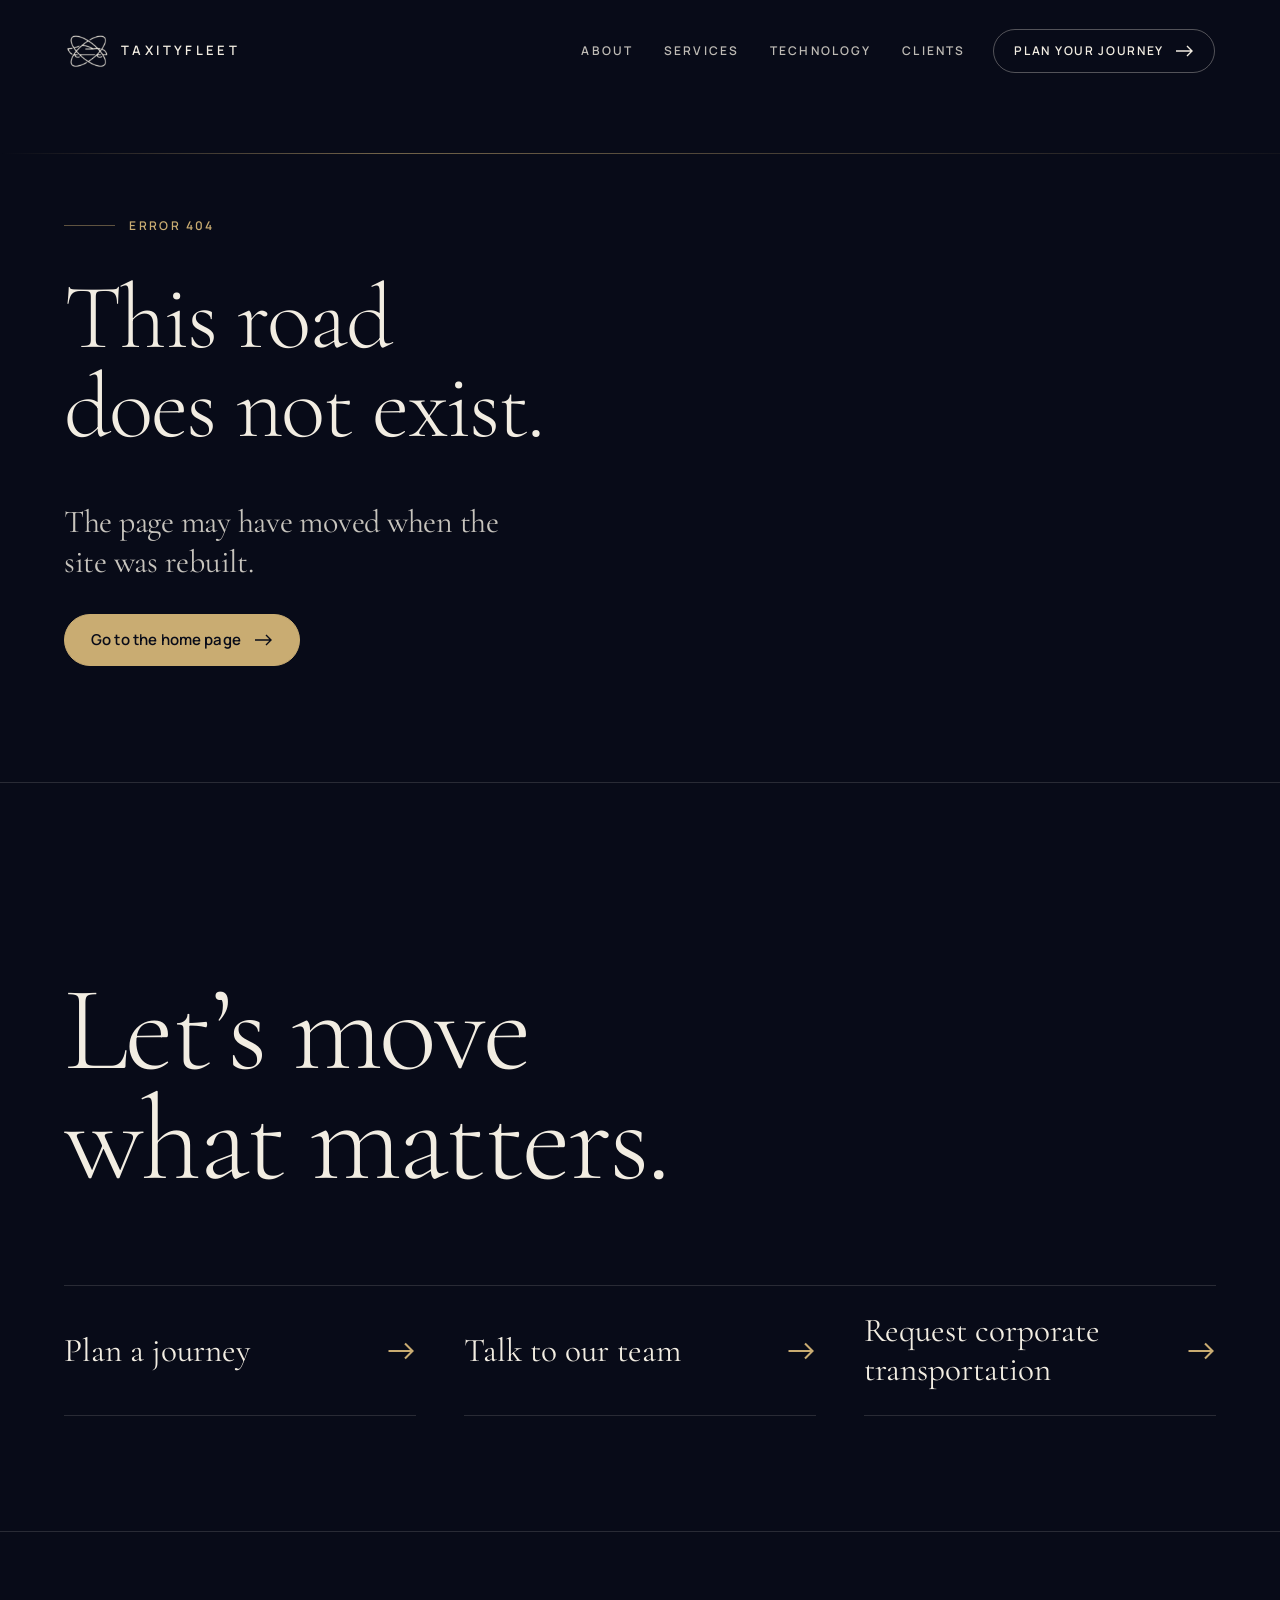
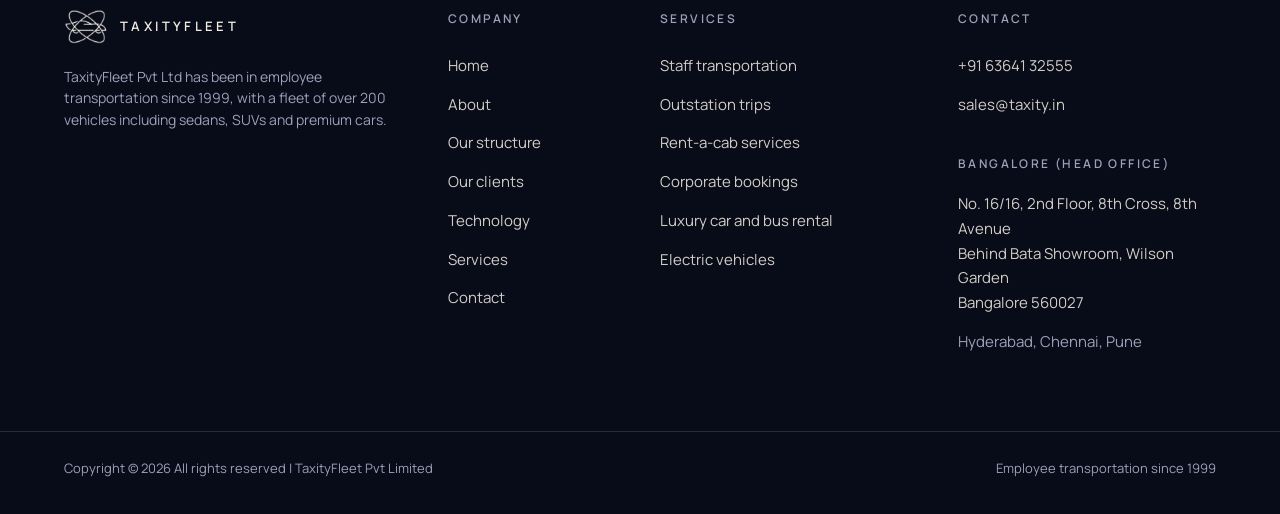
<file: our-structure/index.html>
<!doctype html>
<html lang="en-IN">
  <head>
    <meta charset="UTF-8" />
    <meta name="viewport" content="width=device-width, initial-scale=1" />
    <meta name="theme-color" content="#080B18" />
    <title>Our structure | TaxityFleet</title>
    <meta name="description" content="Operations team, site managers, maintenance, a 24×7 Central Control Room, vigilance and in-house training: how TaxityFleet is organised, and who leads it." />
    <link rel="canonical" href="https://taxity.in/our-structure/" />
    <link rel="icon" type="image/png" href="/favicon.png" />
    <link rel="apple-touch-icon" href="/apple-touch-icon.png" />
    <meta property="og:type" content="website" />
    <meta property="og:site_name" content="TaxityFleet" />
    <meta property="og:locale" content="en_IN" />
    <meta property="og:title" content="Our structure | TaxityFleet" />
    <meta property="og:description" content="Operations team, site managers, maintenance, a 24×7 Central Control Room, vigilance and in-house training: how TaxityFleet is organised, and who leads it." />
    <meta property="og:url" content="https://taxity.in/our-structure/" />
    <meta property="og:image" content="https://taxity.in/og-image.jpg" />
    <meta property="og:image:width" content="1200" />
    <meta property="og:image:height" content="630" />
    <meta name="twitter:card" content="summary_large_image" />
    <meta name="twitter:title" content="Our structure | TaxityFleet" />
    <meta name="twitter:description" content="Operations team, site managers, maintenance, a 24×7 Central Control Room, vigilance and in-house training: how TaxityFleet is organised, and who leads it." />
    <meta name="twitter:image" content="https://taxity.in/og-image.jpg" />
    <script type="application/ld+json">
      {
        "@context": "https://schema.org",
        "@type": "LocalBusiness",
        "name": "TaxityFleet Private Limited",
        "alternateName": "Taxity",
        "url": "https://taxity.in/",
        "logo": "https://taxity.in/icon-512.png",
        "image": "https://taxity.in/og-image.jpg",
        "description": "Employee transportation, corporate bookings, airport transfers, outstation trips, luxury car and bus rental and electric vehicles.",
        "telephone": "+91-6364132555",
        "email": "sales@taxity.in",
        "address": {
          "@type": "PostalAddress",
          "streetAddress": "No. 16/16, 2nd Floor, 8th Cross, 8th Avenue, Behind Bata Showroom, Wilson Garden",
          "addressLocality": "Bengaluru",
          "addressRegion": "Karnataka",
          "postalCode": "560027",
          "addressCountry": "IN"
        },
        "areaServed": ["Bengaluru", "Hyderabad", "Chennai", "Pune"]
      }
    </script>
    <script>document.documentElement.classList.add('js')</script>
    <script type="module" crossorigin src="/assets/index-C--kdhuL.js"></script>
    <link rel="stylesheet" crossorigin href="/assets/index-AW-kxIbJ.css">
  </head>
  <body>
    <div id="root"></div>
    <noscript>
      <div style="padding:48px 24px;font-family:sans-serif;max-width:640px;margin:auto;color:#f2ede2;background:#080b18">
        <h1>TaxityFleet Private Limited</h1>
        <p>Employee transportation since 1999. Call +91 63641 32555 or write to sales@taxity.in.</p>
        <p>No. 16/16, 2nd Floor, 8th Cross, 8th Avenue, Behind Bata Showroom, Wilson Garden, Bangalore 560027.</p>
      </div>
    </noscript>
  </body>
</html>
</file>
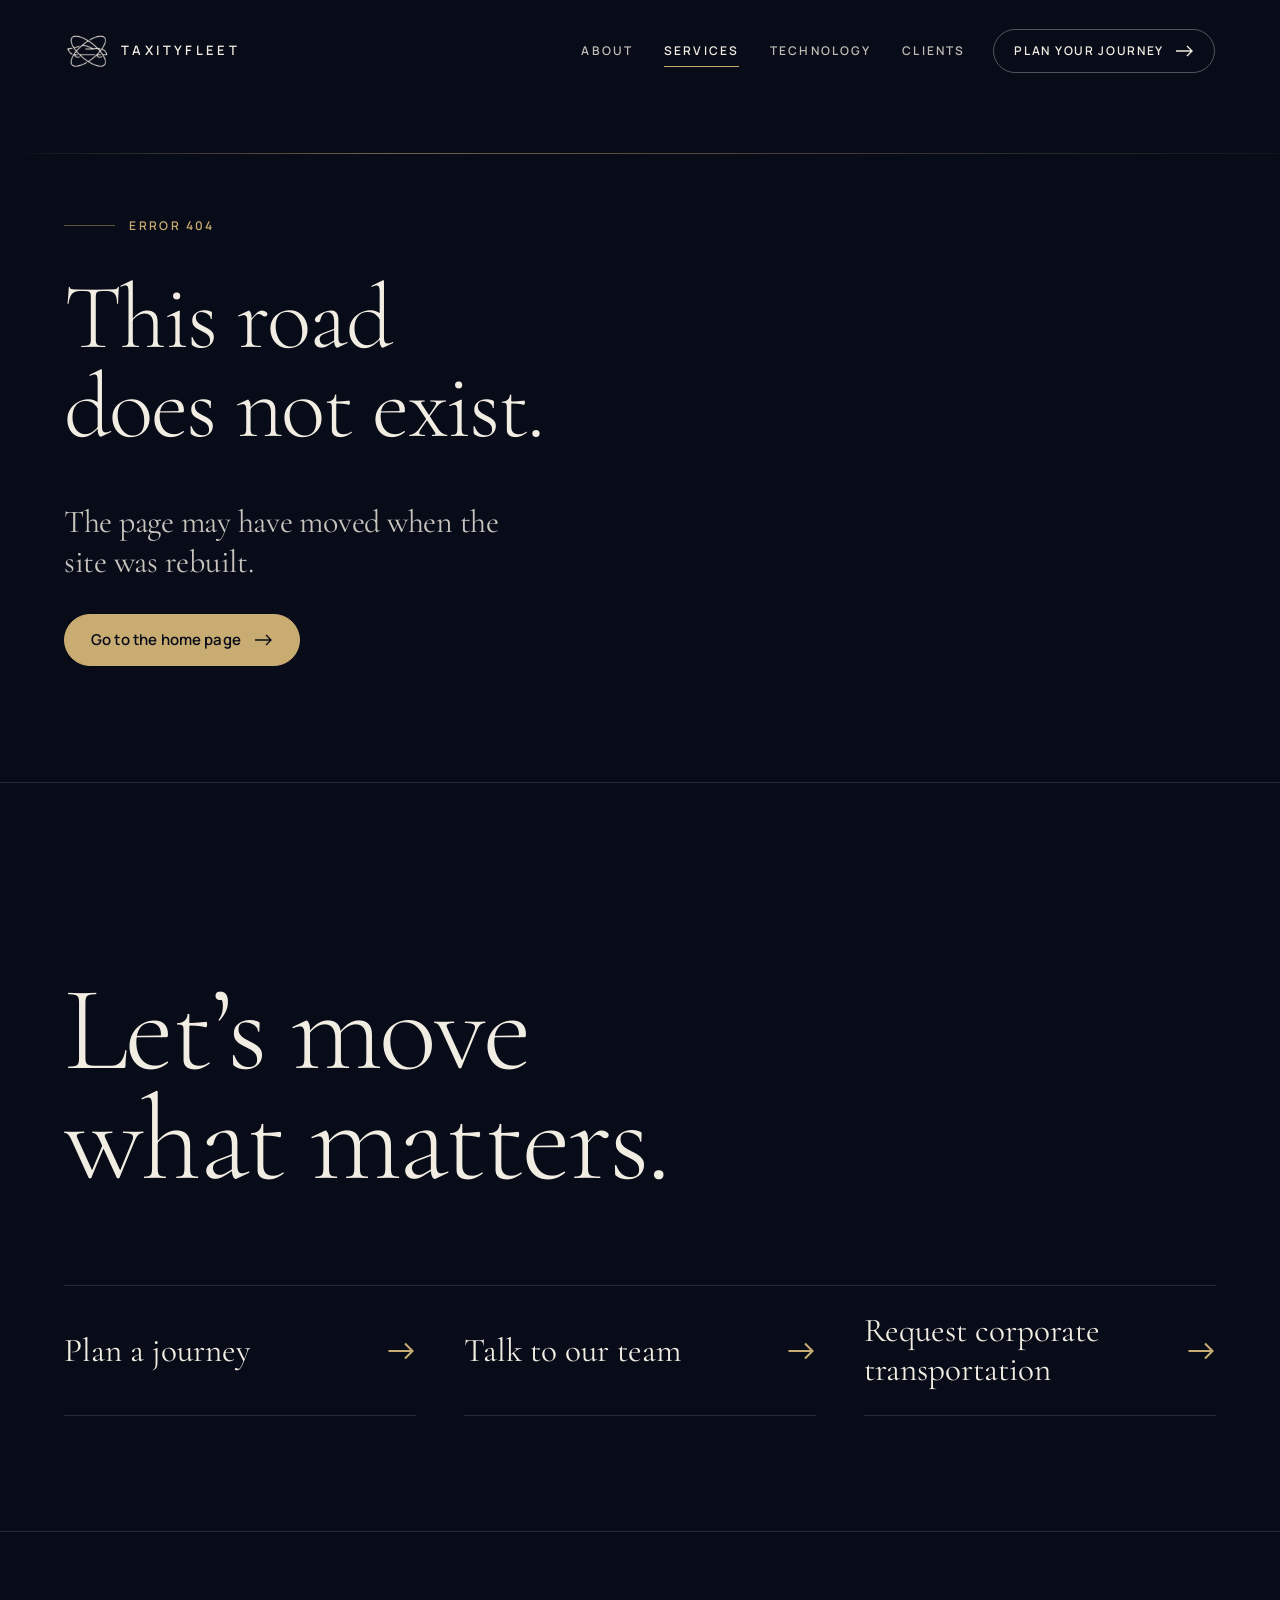
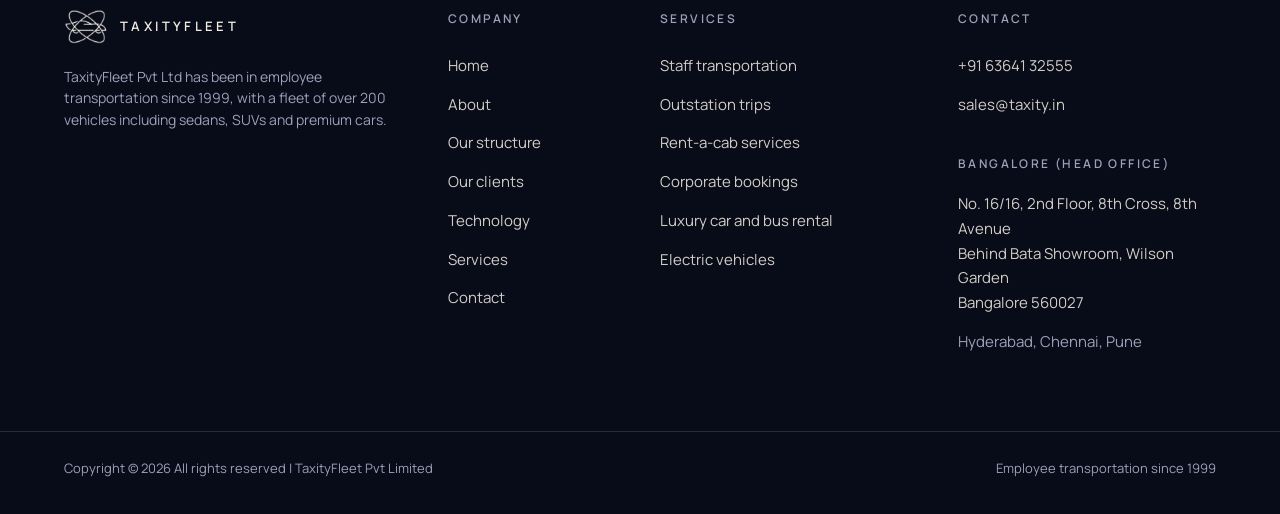
<file: services/index.html>
<!doctype html>
<html lang="en-IN">
  <head>
    <meta charset="UTF-8" />
    <meta name="viewport" content="width=device-width, initial-scale=1" />
    <meta name="theme-color" content="#080B18" />
    <title>Services | TaxityFleet</title>
    <meta name="description" content="Staff transportation, outstation trips, rent-a-cab and airport transfers, corporate bookings, luxury car and bus rental, and electric vehicles." />
    <link rel="canonical" href="https://taxity.in/services/" />
    <link rel="icon" type="image/png" href="/favicon.png" />
    <link rel="apple-touch-icon" href="/apple-touch-icon.png" />
    <meta property="og:type" content="website" />
    <meta property="og:site_name" content="TaxityFleet" />
    <meta property="og:locale" content="en_IN" />
    <meta property="og:title" content="Services | TaxityFleet" />
    <meta property="og:description" content="Staff transportation, outstation trips, rent-a-cab and airport transfers, corporate bookings, luxury car and bus rental, and electric vehicles." />
    <meta property="og:url" content="https://taxity.in/services/" />
    <meta property="og:image" content="https://taxity.in/og-image.jpg" />
    <meta property="og:image:width" content="1200" />
    <meta property="og:image:height" content="630" />
    <meta name="twitter:card" content="summary_large_image" />
    <meta name="twitter:title" content="Services | TaxityFleet" />
    <meta name="twitter:description" content="Staff transportation, outstation trips, rent-a-cab and airport transfers, corporate bookings, luxury car and bus rental, and electric vehicles." />
    <meta name="twitter:image" content="https://taxity.in/og-image.jpg" />
    <script type="application/ld+json">
      {
        "@context": "https://schema.org",
        "@type": "LocalBusiness",
        "name": "TaxityFleet Private Limited",
        "alternateName": "Taxity",
        "url": "https://taxity.in/",
        "logo": "https://taxity.in/icon-512.png",
        "image": "https://taxity.in/og-image.jpg",
        "description": "Employee transportation, corporate bookings, airport transfers, outstation trips, luxury car and bus rental and electric vehicles.",
        "telephone": "+91-6364132555",
        "email": "sales@taxity.in",
        "address": {
          "@type": "PostalAddress",
          "streetAddress": "No. 16/16, 2nd Floor, 8th Cross, 8th Avenue, Behind Bata Showroom, Wilson Garden",
          "addressLocality": "Bengaluru",
          "addressRegion": "Karnataka",
          "postalCode": "560027",
          "addressCountry": "IN"
        },
        "areaServed": ["Bengaluru", "Hyderabad", "Chennai", "Pune"]
      }
    </script>
    <script>document.documentElement.classList.add('js')</script>
    <script type="module" crossorigin src="/assets/index-C--kdhuL.js"></script>
    <link rel="stylesheet" crossorigin href="/assets/index-AW-kxIbJ.css">
  </head>
  <body>
    <div id="root"></div>
    <noscript>
      <div style="padding:48px 24px;font-family:sans-serif;max-width:640px;margin:auto;color:#f2ede2;background:#080b18">
        <h1>TaxityFleet Private Limited</h1>
        <p>Employee transportation since 1999. Call +91 63641 32555 or write to sales@taxity.in.</p>
        <p>No. 16/16, 2nd Floor, 8th Cross, 8th Avenue, Behind Bata Showroom, Wilson Garden, Bangalore 560027.</p>
      </div>
    </noscript>
  </body>
</html>
</file>
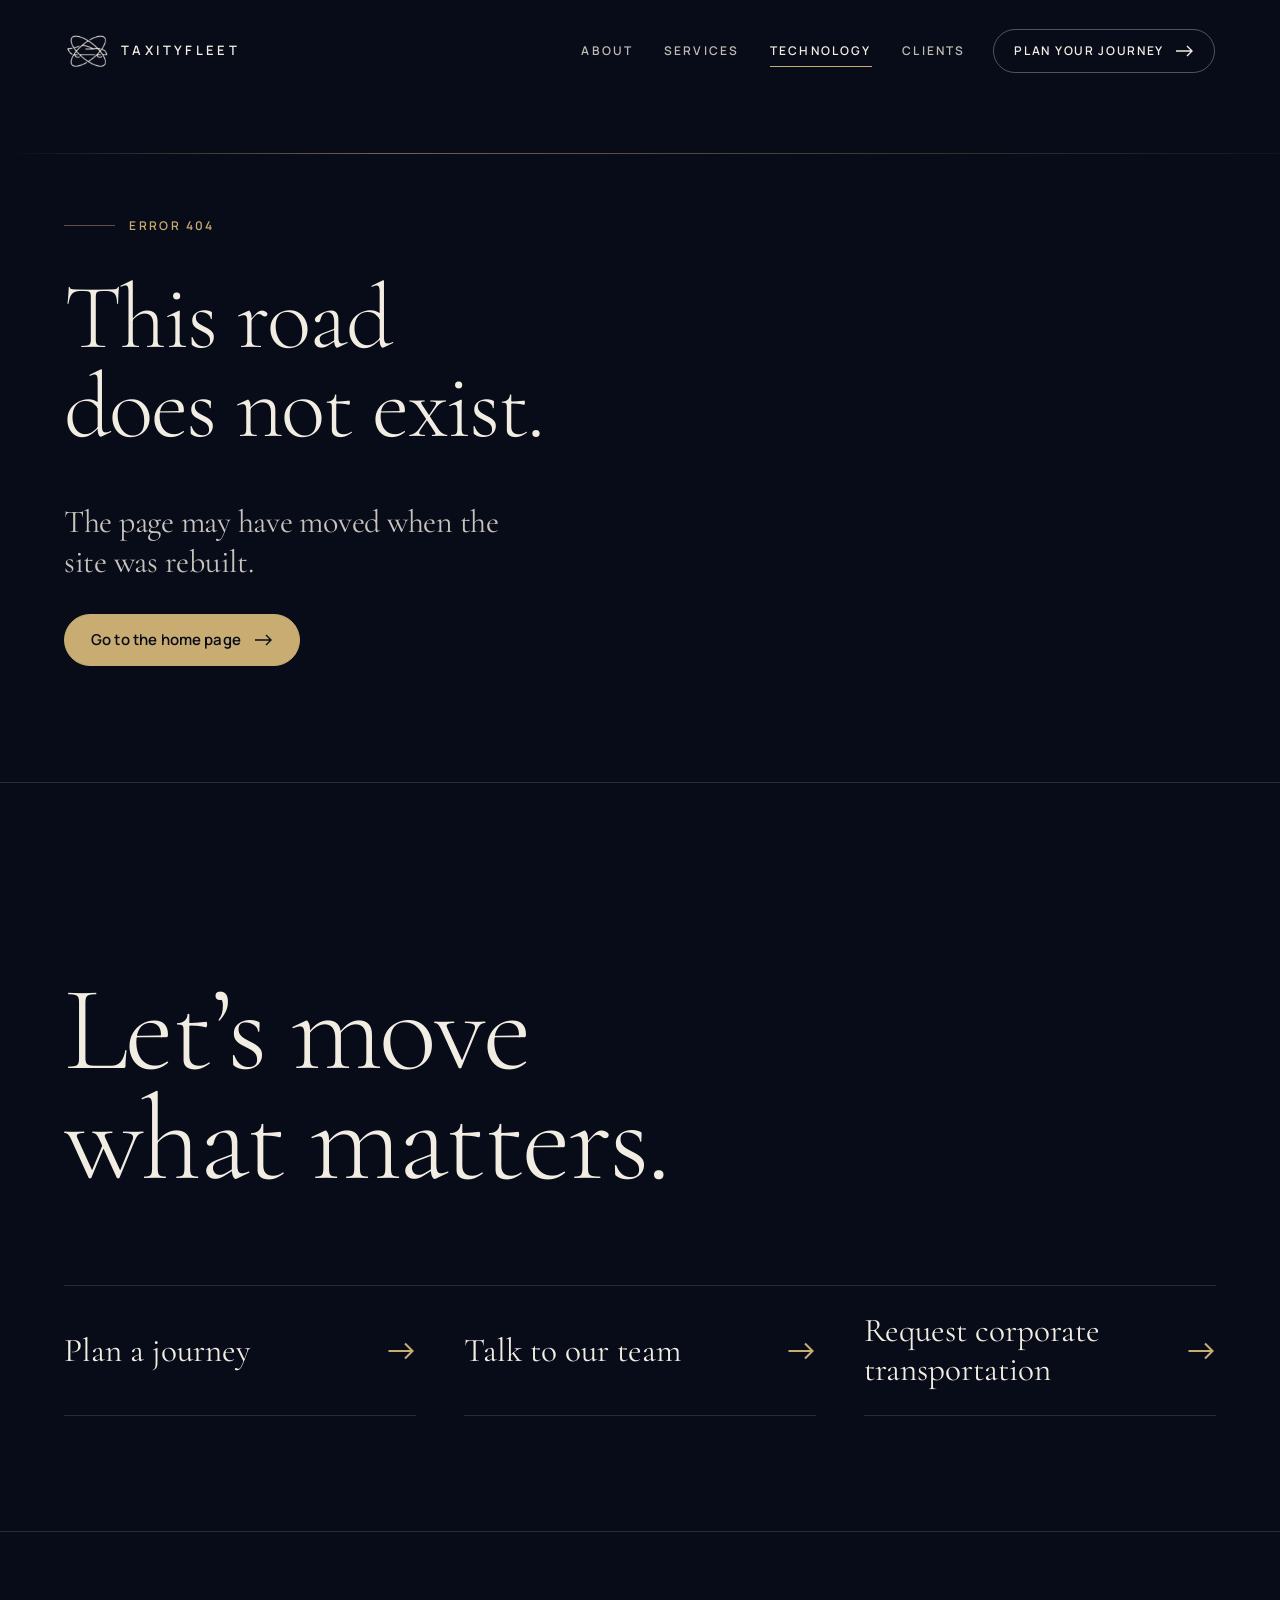
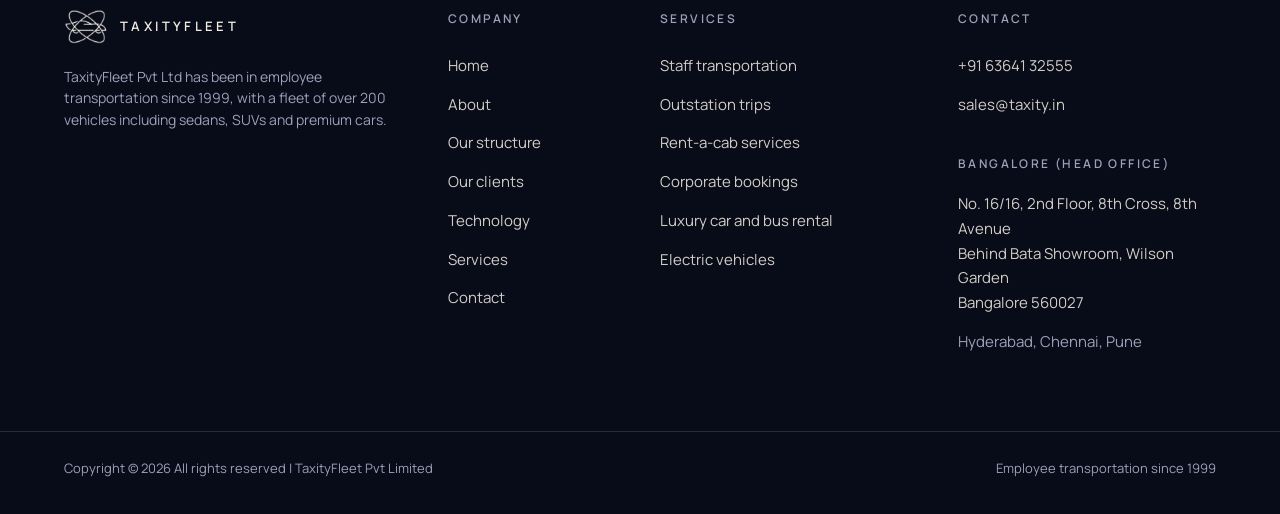
<file: technology/index.html>
<!doctype html>
<html lang="en-IN">
  <head>
    <meta charset="UTF-8" />
    <meta name="viewport" content="width=device-width, initial-scale=1" />
    <meta name="theme-color" content="#080B18" />
    <title>Technology | TaxityFleet</title>
    <meta name="description" content="The TaxityFleet corporate cab management framework: scheduling, routing, e-trip sheets, live tracking, security alerts, billing, reporting, mobile app and compliance." />
    <link rel="canonical" href="https://taxity.in/technology/" />
    <link rel="icon" type="image/png" href="/favicon.png" />
    <link rel="apple-touch-icon" href="/apple-touch-icon.png" />
    <meta property="og:type" content="website" />
    <meta property="og:site_name" content="TaxityFleet" />
    <meta property="og:locale" content="en_IN" />
    <meta property="og:title" content="Technology | TaxityFleet" />
    <meta property="og:description" content="The TaxityFleet corporate cab management framework: scheduling, routing, e-trip sheets, live tracking, security alerts, billing, reporting, mobile app and compliance." />
    <meta property="og:url" content="https://taxity.in/technology/" />
    <meta property="og:image" content="https://taxity.in/og-image.jpg" />
    <meta property="og:image:width" content="1200" />
    <meta property="og:image:height" content="630" />
    <meta name="twitter:card" content="summary_large_image" />
    <meta name="twitter:title" content="Technology | TaxityFleet" />
    <meta name="twitter:description" content="The TaxityFleet corporate cab management framework: scheduling, routing, e-trip sheets, live tracking, security alerts, billing, reporting, mobile app and compliance." />
    <meta name="twitter:image" content="https://taxity.in/og-image.jpg" />
    <script type="application/ld+json">
      {
        "@context": "https://schema.org",
        "@type": "LocalBusiness",
        "name": "TaxityFleet Private Limited",
        "alternateName": "Taxity",
        "url": "https://taxity.in/",
        "logo": "https://taxity.in/icon-512.png",
        "image": "https://taxity.in/og-image.jpg",
        "description": "Employee transportation, corporate bookings, airport transfers, outstation trips, luxury car and bus rental and electric vehicles.",
        "telephone": "+91-6364132555",
        "email": "sales@taxity.in",
        "address": {
          "@type": "PostalAddress",
          "streetAddress": "No. 16/16, 2nd Floor, 8th Cross, 8th Avenue, Behind Bata Showroom, Wilson Garden",
          "addressLocality": "Bengaluru",
          "addressRegion": "Karnataka",
          "postalCode": "560027",
          "addressCountry": "IN"
        },
        "areaServed": ["Bengaluru", "Hyderabad", "Chennai", "Pune"]
      }
    </script>
    <script>document.documentElement.classList.add('js')</script>
    <script type="module" crossorigin src="/assets/index-C--kdhuL.js"></script>
    <link rel="stylesheet" crossorigin href="/assets/index-AW-kxIbJ.css">
  </head>
  <body>
    <div id="root"></div>
    <noscript>
      <div style="padding:48px 24px;font-family:sans-serif;max-width:640px;margin:auto;color:#f2ede2;background:#080b18">
        <h1>TaxityFleet Private Limited</h1>
        <p>Employee transportation since 1999. Call +91 63641 32555 or write to sales@taxity.in.</p>
        <p>No. 16/16, 2nd Floor, 8th Cross, 8th Avenue, Behind Bata Showroom, Wilson Garden, Bangalore 560027.</p>
      </div>
    </noscript>
  </body>
</html>
</file>
<file: assets/index-AW-kxIbJ.css>
@font-face{font-family:Cormorant Garamond;font-style:normal;font-display:swap;font-weight:300;src:url(/assets/cormorant-garamond-latin-300-normal-Cw-E_7L1.woff2)format("woff2"),url(/assets/cormorant-garamond-latin-300-normal-BuXLI6C0.woff)format("woff")}@font-face{font-family:Cormorant Garamond;font-style:normal;font-display:swap;font-weight:400;src:url(/assets/cormorant-garamond-latin-400-normal-B-1hWBU7.woff2)format("woff2"),url(/assets/cormorant-garamond-latin-400-normal-B7YtguxJ.woff)format("woff")}@font-face{font-family:Cormorant Garamond;font-style:italic;font-display:swap;font-weight:300;src:url(/assets/cormorant-garamond-latin-300-italic-qkwBXYHn.woff2)format("woff2"),url(/assets/cormorant-garamond-latin-300-italic-DRnsRYID.woff)format("woff")}@font-face{font-family:Cormorant Garamond;font-style:italic;font-display:swap;font-weight:400;src:url(/assets/cormorant-garamond-latin-400-italic-Dc_OZ8oc.woff2)format("woff2"),url(/assets/cormorant-garamond-latin-400-italic-BLh7T8o8.woff)format("woff")}@font-face{font-family:Manrope Variable;font-style:normal;font-display:swap;font-weight:200 800;src:url(/assets/manrope-cyrillic-ext-wght-normal-C8S-KRRz.woff2)format("woff2-variations");unicode-range:U+460-52F,U+1C80-1C8A,U+20B4,U+2DE0-2DFF,U+A640-A69F,U+FE2E-FE2F}@font-face{font-family:Manrope Variable;font-style:normal;font-display:swap;font-weight:200 800;src:url(/assets/manrope-cyrillic-wght-normal-Dvxsihut.woff2)format("woff2-variations");unicode-range:U+301,U+400-45F,U+490-491,U+4B0-4B1,U+2116}@font-face{font-family:Manrope Variable;font-style:normal;font-display:swap;font-weight:200 800;src:url(/assets/manrope-greek-wght-normal-DL7QRZyv.woff2)format("woff2-variations");unicode-range:U+370-377,U+37A-37F,U+384-38A,U+38C,U+38E-3A1,U+3A3-3FF}@font-face{font-family:Manrope Variable;font-style:normal;font-display:swap;font-weight:200 800;src:url(/assets/manrope-vietnamese-wght-normal-usUDDRr7.woff2)format("woff2-variations");unicode-range:U+102-103,U+110-111,U+128-129,U+168-169,U+1A0-1A1,U+1AF-1B0,U+300-301,U+303-304,U+308-309,U+323,U+329,U+1EA0-1EF9,U+20AB}@font-face{font-family:Manrope Variable;font-style:normal;font-display:swap;font-weight:200 800;src:url(/assets/manrope-latin-ext-wght-normal-Ch3YOpNY.woff2)format("woff2-variations");unicode-range:U+100-2BA,U+2BD-2C5,U+2C7-2CC,U+2CE-2D7,U+2DD-2FF,U+304,U+308,U+329,U+1D00-1DBF,U+1E00-1E9F,U+1EF2-1EFF,U+2020,U+20A0-20AB,U+20AD-20C0,U+2113,U+2C60-2C7F,U+A720-A7FF}@font-face{font-family:Manrope Variable;font-style:normal;font-display:swap;font-weight:200 800;src:url(/assets/manrope-latin-wght-normal-DHIcAJRg.woff2)format("woff2-variations");unicode-range:U+??,U+131,U+152-153,U+2BB-2BC,U+2C6,U+2DA,U+2DC,U+304,U+308,U+329,U+2000-206F,U+20AC,U+2122,U+2191,U+2193,U+2212,U+2215,U+FEFF,U+FFFD}:root{--midnight:#080b18;--midnight-2:#0d1226;--navy:#1c244b;--ivory:#f2ede2;--paper:#fbf9f4;--champagne:#c9ac72;--champagne-deep:#8a6f3c;--mist:#9aa1b8;--ink:#141827;--ink-soft:#4d5266;--line-dark:#f2ede224;--line-light:#14182724;--serif:"Cormorant Garamond", "Cormorant", Georgia, "Times New Roman", serif;--sans:"Manrope Variable", "Manrope", system-ui, -apple-system, "Segoe UI", sans-serif;--gutter:clamp(20px, 5vw, 72px);--max:1520px;--section:clamp(84px, 12vw, 190px);--ease:cubic-bezier(.2, .7, .1, 1);--ease-out:cubic-bezier(.16, 1, .3, 1)}*,:before,:after{box-sizing:border-box}html{-webkit-text-size-adjust:100%;-moz-text-size-adjust:100%;text-size-adjust:100%;background:var(--midnight)}html.lenis,html.lenis body{height:auto}.lenis.lenis-smooth{scroll-behavior:auto!important}.lenis.lenis-stopped{overflow:hidden}body{font-family:var(--sans);color:var(--ivory);background:var(--midnight);-webkit-font-smoothing:antialiased;-moz-osx-font-smoothing:grayscale;text-rendering:optimizelegibility;margin:0;font-size:17px;font-weight:400;line-height:1.65;overflow-x:hidden}img,svg,canvas{max-width:100%;display:block}h1,h2,h3,h4,p,ul,ol,figure,blockquote{margin:0}ul,ol{padding:0;list-style:none}a{color:inherit;text-decoration:none}button{font:inherit;color:inherit;cursor:pointer;text-align:inherit;background:0 0;border:0;padding:0}:focus-visible{outline:2px solid var(--champagne);outline-offset:4px;border-radius:2px}::selection{background:var(--champagne);color:var(--midnight)}.skip{z-index:200;background:var(--ivory);color:var(--ink);padding:12px 18px;font-size:15px;transition:top .2s;position:fixed;top:-80px;left:16px}.skip:focus{top:16px}.sr-only{clip:rect(0 0 0 0);white-space:nowrap;width:1px;height:1px;position:absolute;overflow:hidden}.wrap{width:100%;max-width:var(--max);padding-inline:var(--gutter);margin-inline-start:auto;margin-inline-end:auto}.band{padding-block:var(--section);position:relative}.band--dark{background:var(--midnight);color:var(--ivory)}.band--navy{background:var(--midnight-2);color:var(--ivory)}.band--ivory{background:var(--ivory);color:var(--ink)}.band--paper{background:var(--paper);color:var(--ink)}.band--tight-top{padding-top:0}.band--flush-bottom{padding-bottom:0}.band--dark,.band--navy{--line:var(--line-dark);--muted:var(--mist);--accent:var(--champagne)}.band--ivory,.band--paper{--line:var(--line-light);--muted:var(--ink-soft);--accent:var(--champagne-deep)}.split{gap:clamp(32px,5vw,88px);display:grid}@media (min-width:1040px){.split{grid-template-columns:minmax(0,5fr) minmax(0,7fr);align-items:start}.split--even{grid-template-columns:minmax(0,1fr) minmax(0,1fr)}.split--wide-left{grid-template-columns:minmax(0,7fr) minmax(0,5fr)}}.display{font-family:var(--serif);letter-spacing:-.022em;font-size:clamp(2.75rem,9.4vw,10.5rem);font-weight:300;line-height:.92}.h1{font-family:var(--serif);letter-spacing:-.02em;font-size:clamp(2.6rem,7.2vw,7.5rem);font-weight:300;line-height:.96}.h2{font-family:var(--serif);letter-spacing:-.018em;font-size:clamp(2.2rem,5.2vw,5.25rem);font-weight:300;line-height:1}.h3{font-family:var(--serif);letter-spacing:-.01em;font-size:clamp(1.6rem,2.6vw,2.4rem);font-weight:400;line-height:1.1}.h4{font-family:var(--sans);letter-spacing:0;font-size:1.0625rem;font-weight:600;line-height:1.35}.lede{font-family:var(--serif);letter-spacing:-.008em;font-size:clamp(1.45rem,2.5vw,2.25rem);font-weight:400;line-height:1.25}.body{max-width:62ch;color:var(--muted)}.body+.body{margin-top:1.1em}.small{color:var(--muted);font-size:.875rem;line-height:1.55}.italic{font-style:italic}.label{letter-spacing:.2em;text-transform:uppercase;color:var(--muted);align-items:baseline;gap:14px;font-size:.75rem;font-weight:600;display:flex}.label__no{font-family:var(--serif);letter-spacing:.02em;color:var(--accent);font-size:1.05rem;font-weight:400}.label__rule{opacity:.45;background:currentColor;flex:0 0 clamp(28px,4vw,64px);align-self:center;height:1px}.stack>*+*{margin-top:var(--gap,28px)}.btn{letter-spacing:.01em;white-space:nowrap;min-height:52px;transform:translate3d(var(--mx,0px), var(--my,0px), 0);transition:background .35s var(--ease), color .35s var(--ease), border-color .35s var(--ease), transform .5s var(--ease-out);border:1px solid;border-radius:999px;align-items:center;gap:14px;padding:0 26px;font-size:.9375rem;font-weight:600;display:inline-flex;position:relative}.btn .arrow{transition:transform .45s var(--ease-out)}.btn:hover .arrow{transform:translate(5px)}.btn--gold{background:var(--champagne);border-color:var(--champagne);color:var(--midnight)}.btn--gold:hover{background:var(--ivory);border-color:var(--ivory)}.btn--ghost{border-color:#f2ede259}.btn--ghost:hover{background:var(--ivory);border-color:var(--ivory);color:var(--midnight)}.btn--ink{color:var(--ink);border-color:#14182759}.btn--ink:hover{background:var(--ink);border-color:var(--ink);color:var(--ivory)}.btn[disabled]{opacity:.6;cursor:progress}.arrow{flex:none;width:18px;height:12px}.link{align-items:center;gap:12px;padding-block-start:6px;padding-block-end:6px;font-size:.9375rem;font-weight:600;display:inline-flex;position:relative}.link:after{content:"";transform-origin:0;height:1px;transition:transform .5s var(--ease-out);background:currentColor;position:absolute;bottom:0;left:0;right:0}.link:hover:after{transform-origin:100%;transform:scaleX(0)}.link .arrow{transition:transform .45s var(--ease-out)}.link:hover .arrow{transform:translate(5px)}.js [data-reveal]{opacity:0;transition:opacity .9s var(--ease), transform 1.1s var(--ease-out);transition-delay:var(--d,0s);transform:translateY(22px)}.js [data-reveal].is-in{opacity:1;transform:none}.js [data-reveal=fade]{transform:none}.lines{display:block}.lines__row{margin-bottom:-.14em;padding-bottom:.14em;display:block;overflow:hidden}.lines__row>span{display:block}.js .lines[data-reveal]{opacity:1;transform:none}.js .lines[data-reveal] .lines__row>span{transition:transform 1.25s var(--ease-out);transition-delay:calc(var(--d,0s) + var(--i,0) * .11s);transform:translateY(108%)}.js .lines[data-reveal].is-in .lines__row>span{transform:none}.page{animation:page-in .7s var(--ease) both}@keyframes page-in{0%{opacity:0}to{opacity:1}}@media (prefers-reduced-motion:reduce){*,:before,:after{scroll-behavior:auto!important;transition-duration:.001ms!important;transition-delay:0s!important;animation-duration:.001ms!important;animation-iteration-count:1!important}.js [data-reveal],.js .lines[data-reveal] .lines__row>span{opacity:1;transform:none}}.mark{aspect-ratio:244/192;width:44px;-webkit-mask:var(--mark) center / contain no-repeat;-webkit-mask:var(--mark) center / contain no-repeat;mask:var(--mark) center / contain no-repeat;background:currentColor;display:block}.brand{color:var(--ivory);align-items:center;gap:12px;display:inline-flex}.brand__name{letter-spacing:.26em;text-transform:uppercase;font-size:.8125rem;font-weight:600}.progress{z-index:120;pointer-events:none;height:2px;position:fixed;top:0;bottom:auto;left:0;right:0}.progress span{background:var(--champagne);transform-origin:0;height:100%;display:block;transform:scaleX(0)}.cursor{z-index:130;pointer-events:none;opacity:0;width:36px;height:36px;transition:opacity .3s;position:fixed;top:-18px;left:-18px}.cursor:after{content:"";border:1px solid var(--champagne);background:var(--champagne);transition:transform .45s var(--ease-out), background .3s;border-radius:50%;position:absolute;top:0;bottom:0;left:0;right:0;transform:scale(.28)}.cursor.is-on{opacity:1}.cursor.is-hot:after{background:0 0;transform:scale(1.25)}.header{z-index:100;padding:18px var(--gutter);pointer-events:none;transition:padding .5s var(--ease);position:fixed;top:0;bottom:auto;left:0;right:0}.header__bar{pointer-events:auto;max-width:calc(var(--max) - var(--gutter) * 2);transition:max-width .6s var(--ease), padding .5s var(--ease), background .4s, border-color .4s;border:1px solid #0000;border-radius:999px;align-items:center;gap:28px;margin-inline-start:auto;margin-inline-end:auto;padding:10px 0;display:flex}.header.is-scrolled{padding-top:12px}.header.is-scrolled .header__bar{-webkit-backdrop-filter:blur(16px)saturate(140%);backdrop-filter:blur(16px)saturate(140%);border-color:var(--line-dark);background:#080b18c7;max-width:980px;padding:8px 10px 8px 22px}.header.is-open .header__bar{-webkit-backdrop-filter:none;backdrop-filter:none;background:0 0;border-color:#0000}.header__nav{gap:clamp(18px,2.4vw,38px);margin-left:auto;display:none}.header__link{letter-spacing:.18em;text-transform:uppercase;color:#f2ede2c7;padding:10px 0;font-size:.75rem;font-weight:600;transition:color .3s;position:relative}.header__link:after{content:"";background:var(--champagne);transform-origin:100%;height:1px;transition:transform .5s var(--ease-out);position:absolute;bottom:4px;left:0;right:0;transform:scaleX(0)}.header__link:hover,.header__link.active{color:var(--ivory)}.header__link:hover:after,.header__link.active:after{transform-origin:0;transform:scaleX(1)}.header__cta{letter-spacing:.14em;text-transform:uppercase;border:1px solid #f2ede252;border-radius:999px;align-items:center;gap:12px;min-height:44px;padding:0 20px;font-size:.75rem;font-weight:600;transition:background .35s,color .35s,border-color .35s;display:none}.header__cta:hover{background:var(--champagne);border-color:var(--champagne);color:var(--midnight)}.header__cta .arrow{transition:transform .45s var(--ease-out)}.header__cta:hover .arrow{transform:translate(4px)}.burger{border:1px solid #f2ede24d;border-radius:50%;width:48px;height:48px;margin-left:auto;position:relative}.burger span{background:var(--ivory);height:1.5px;transition:transform .5s var(--ease-out), top .5s var(--ease-out);position:absolute;left:14px;right:14px}.burger span:first-child{top:19px}.burger span:last-child{top:27px}.header.is-open .burger span:first-child{top:23px;transform:rotate(45deg)}.header.is-open .burger span:last-child{top:23px;transform:rotate(-45deg)}@media (min-width:1040px){.header__nav,.header__cta{display:inline-flex}.burger{display:none}}@media (max-width:359px){.brand__name{letter-spacing:.16em}}.menu{z-index:90;padding:108px var(--gutter) max(32px, env(safe-area-inset-bottom));background:var(--midnight);visibility:hidden;clip-path:inset(0 0 100%);transition:clip-path .8s var(--ease-out), visibility 0s linear .8s;flex-direction:column;justify-content:space-between;gap:32px;display:flex;position:fixed;top:0;bottom:0;left:0;right:0;overflow-y:auto}.menu.is-open{visibility:visible;clip-path:inset(0);transition:clip-path .8s var(--ease-out), visibility 0s}.menu__nav{flex-direction:column;display:flex}.menu__link{border-bottom:1px solid var(--line-dark);font-family:var(--serif);letter-spacing:-.015em;padding-block-start:4px;padding-block-end:4px;font-size:clamp(2rem,9.5vw,3.6rem);font-weight:300;line-height:1.25;display:block;overflow:hidden}.menu__link span{transition:transform .9s var(--ease-out);transition-delay:calc(var(--i) * 55ms);display:block;transform:translateY(110%)}.menu.is-open .menu__link span{transition-delay:calc(.18s + var(--i) * 55ms);transform:none}.menu__link.active{color:var(--champagne);font-style:italic}.menu__foot{color:var(--mist);flex-wrap:wrap;justify-content:space-between;align-items:flex-end;gap:24px;font-size:.9375rem;display:flex}.menu__foot a:not(.btn){color:var(--ivory);padding-block-start:6px;padding-block-end:6px;display:inline-block}@media (min-width:1040px){.menu{display:none}}.footer{background:var(--midnight);color:var(--ivory);border-top:1px solid var(--line-dark);--line:var(--line-dark);--muted:var(--mist);--accent:var(--champagne);position:relative}.closing{padding-block-start:clamp(96px,15vw,240px);padding-block-end:clamp(64px,9vw,140px)}.closing__actions{border-top:1px solid var(--line);margin-top:clamp(48px,7vw,110px);display:grid}.closing__actions li{display:grid}.closing__action{border-bottom:1px solid var(--line);font-family:var(--serif);transition:color .4s, padding .6s var(--ease-out);justify-content:space-between;align-items:center;gap:20px;padding:26px 0;font-size:clamp(1.5rem,2.6vw,2.4rem);line-height:1.15;display:flex}.closing__action .arrow{width:28px;height:18px;color:var(--champagne);transition:transform .6s var(--ease-out)}.closing__action:hover{color:var(--champagne);padding-left:18px}.closing__action:hover .arrow{transform:translate(8px)}@media (min-width:1040px){.closing__actions{grid-template-columns:repeat(3,1fr);column-gap:48px}.closing__action:hover{padding-left:0}}.footer__grid{border-top:1px solid var(--line);grid-template-columns:repeat(2,minmax(0,1fr));gap:48px 40px;padding-block-start:clamp(48px,6vw,88px);padding-block-end:clamp(48px,6vw,88px);font-size:.9375rem;display:grid}.footer__about{grid-column:1/-1;align-content:start;gap:22px;max-width:44ch;display:grid}.footer__grid>div:last-child{grid-column:1/-1}.footer__h{letter-spacing:.2em;text-transform:uppercase;color:var(--mist);margin-bottom:18px;font-size:.75rem;font-weight:600}.footer__h--gap{margin-top:30px}.footer__grid li a,.footer__social a{color:#f2ede2db;padding-block-start:7px;padding-block-end:7px;transition:color .3s;display:inline-block}.footer__grid li a:hover,.footer__social a:hover{color:var(--champagne)}.footer__social{gap:22px;display:flex}.footer address{color:#f2ede2db;font-style:normal}.footer address span{display:block}.footer__cities{color:var(--mist);margin-top:14px}.footer__base{border-top:1px solid var(--line);color:var(--mist);flex-wrap:wrap;justify-content:space-between;gap:8px 32px;padding-block-start:26px;padding-block-end:34px;font-size:.8125rem;display:flex}@media (min-width:1040px){.footer__grid{grid-template-columns:minmax(0,4fr) minmax(0,2fr) minmax(0,3fr) minmax(0,3fr)}.footer__about,.footer__grid>div:last-child{grid-column:auto}}.head{gap:28px;margin-bottom:clamp(48px,7vw,110px);display:grid}@media (min-width:1040px){.head--row{grid-template-columns:minmax(0,7fr) minmax(0,4fr);align-items:end;gap:64px}}.facts{border-top:1px solid var(--line);grid-template-columns:repeat(2,minmax(0,1fr));margin:clamp(64px,9vw,140px) 0 0;display:grid}.facts__item{border-bottom:1px solid var(--line);flex-direction:column;gap:12px;padding:28px 16px 28px 0;display:flex}.facts__value{font-family:var(--serif);letter-spacing:-.02em;font-variant-numeric:lining-nums;margin:0;font-size:clamp(3rem,7vw,6.5rem);font-weight:300;line-height:.95}.facts__label{max-width:24ch;color:var(--muted);font-size:.875rem;line-height:1.45}@media (min-width:1040px){.facts{grid-template-columns:repeat(4,minmax(0,1fr))}.facts--six{grid-template-columns:repeat(3,minmax(0,1fr))}.facts__item{border-bottom:0;padding:40px 24px 0 0}}.grid-list{border-top:1px solid var(--line);gap:0 48px;display:grid}.grid-list li{border-bottom:1px solid var(--line);padding:24px 0}.grid-list .h4{margin-bottom:6px}@media (min-width:720px){.grid-list{grid-template-columns:repeat(2,minmax(0,1fr))}}.why{counter-reset:why;border-top:1px solid var(--line);gap:0 48px;display:grid}.why li{border-bottom:1px solid var(--line);align-content:start;gap:14px;padding:32px 0;display:grid}@media (min-width:1040px){.why{grid-auto-columns:minmax(0,1fr);grid-auto-flow:column}.why li{border-bottom:0;padding:40px 0 0}}.ticks li{border-top:1px solid var(--line);padding:14px 0 14px 34px;position:relative}.ticks li:last-child{border-bottom:1px solid var(--line)}.ticks li:before{content:"";background:var(--accent);width:16px;height:1px;position:absolute;top:1.55em;left:2px}.chips{flex-wrap:wrap;gap:10px;display:flex}.chips li{border:1px solid var(--line);border-radius:999px;padding:9px 18px;font-size:.875rem;font-weight:500}.cities{border-top:1px solid var(--line)}.cities li{border-bottom:1px solid var(--line);justify-content:space-between;align-items:baseline;gap:16px;padding:16px 0;display:flex}.cities__name{font-family:var(--serif);font-size:clamp(1.6rem,2.6vw,2.4rem);line-height:1.1}.cities__role{letter-spacing:.18em;text-transform:uppercase;color:var(--accent);font-size:.75rem;font-weight:600}address{font-style:normal}.address span{display:block}.reach{border-top:1px solid var(--line);gap:0;display:grid}.reach li{border-bottom:1px solid var(--line);flex-wrap:wrap;justify-content:space-between;align-items:baseline;gap:4px 20px;padding:16px 0;display:flex}.reach span{letter-spacing:.18em;text-transform:uppercase;color:var(--muted);font-size:.75rem;font-weight:600}.reach a{font-family:var(--serif);overflow-wrap:anywhere;font-size:clamp(1.4rem,2.2vw,2rem);line-height:1.2;transition:color .3s}.reach a:hover{color:var(--champagne)}.inline-link{text-underline-offset:3px;color:inherit;text-decoration:underline}.cta-row{flex-wrap:wrap;justify-content:space-between;align-items:flex-end;gap:32px;display:flex}.tabs__list{border-bottom:1px solid var(--line);flex-wrap:wrap;gap:4px 28px;display:flex}.tabs__tab{letter-spacing:.18em;text-transform:uppercase;min-height:48px;color:var(--muted);padding:12px 0;font-size:.75rem;font-weight:600;transition:color .3s;position:relative}.tabs__tab:after{content:"";background:var(--accent);transform-origin:0;height:1px;transition:transform .6s var(--ease-out);position:absolute;bottom:-1px;left:0;right:0;transform:scaleX(0)}.tabs__tab[aria-selected=true]{color:inherit}.tabs__tab[aria-selected=true]:after{transform:scaleX(1)}.tabs__panel{animation:panel-in .7s var(--ease) both;padding-top:clamp(28px,4vw,52px)}@keyframes panel-in{0%{opacity:0;transform:translateY(14px)}}.form__grid{gap:26px 32px;display:grid}@media (min-width:720px){.form__grid{grid-template-columns:repeat(2,minmax(0,1fr))}}.field{gap:8px;min-width:0;display:grid}.field label{letter-spacing:.16em;text-transform:uppercase;color:var(--mist);font-size:.75rem;font-weight:600}.field input{width:100%;min-width:0;height:54px;font:inherit;color:var(--ivory);--lightningcss-light: ;--lightningcss-dark:initial;color-scheme:dark;-webkit-appearance:none;appearance:none;background:0 0;border:0;border-bottom:1px solid #f2ede24d;border-radius:0;padding:0 2px;font-size:1.0625rem;transition:border-color .3s}.field input::placeholder{color:#9aa1b8bf}.field input:hover{border-bottom-color:#f2ede299}.field input:focus-visible{border-bottom-color:var(--champagne);box-shadow:0 1px 0 0 var(--champagne);outline:none}.field.has-error input{border-bottom-color:#e58f7a}.field__error{color:#f0a892;font-size:.875rem}.form__alert{color:#f0a892}.hp{width:1px;height:1px;position:absolute;left:-9999px;overflow:hidden}.form__foot{flex-wrap:wrap;align-items:center;gap:18px 28px;margin-top:40px;display:flex}.form__note{flex:240px;max-width:46ch}.form--done{justify-items:start;gap:22px;display:grid}.hero{min-height:100vh;background:var(--midnight);align-items:flex-end;min-height:100svh;padding:120px 0 clamp(72px,9vh,112px);display:flex;position:relative;overflow:hidden}.hero__scene{animation:scene-in 2.6s var(--ease-out) .5s both;position:absolute;top:0;bottom:0;left:0;right:0}@keyframes scene-in{0%{opacity:0;clip-path:inset(42% 0);transform:scale(1.06)}to{opacity:1;clip-path:inset(0);transform:none}}.road{width:100%;height:100%}.hero__shade{pointer-events:none;background:radial-gradient(60% 46% at 66% 42%,#c9ac721a,#c9ac7200 70%),linear-gradient(90deg,#080b18b3 0%,#080b1833 40%,#080b1800 62%),linear-gradient(#080b1800 54%,#080b18e6 100%),linear-gradient(#080b18bf 0%,#080b1800 22%);position:absolute;top:0;bottom:0;left:0;right:0}.hero__grain{opacity:.11;mix-blend-mode:overlay;pointer-events:none;background-image:url("data:image/svg+xml,%3Csvg xmlns='http://www.w3.org/2000/svg' width='220' height='220'%3E%3Cfilter id='n'%3E%3CfeTurbulence type='fractalNoise' baseFrequency='0.9' numOctaves='2' stitchTiles='stitch'/%3E%3CfeColorMatrix values='0 0 0 0 1  0 0 0 0 1  0 0 0 0 1  0 0 0 0.9 0'/%3E%3C/filter%3E%3Crect width='100%25' height='100%25' filter='url(%23n)'/%3E%3C/svg%3E");position:absolute;top:-50%;bottom:-50%;left:-50%;right:-50%}.hero__inner{z-index:2;position:relative}.hero__kicker{letter-spacing:.24em;text-transform:uppercase;color:var(--champagne);margin-bottom:clamp(20px,3vw,36px);font-size:.75rem;font-weight:600;overflow:hidden}.hero__kicker span{animation:rise 1.2s var(--ease-out) .2s both;display:inline-block}.hero__title{font-size:clamp(2.5rem,8.4vw,9.25rem)}.hero__title .lines__row>span{animation:rise 1.5s var(--ease-out) both;animation-delay:calc(.45s + var(--i) * .14s)}@keyframes rise{0%{transform:translateY(110%)}}.hero__foot{animation:fade-up 1.2s var(--ease) 1.25s both;gap:28px;margin-top:clamp(28px,4vw,56px);display:grid}@keyframes fade-up{0%{opacity:0;transform:translateY(18px)}}.hero__sub{color:#f2ede2cc;max-width:44ch;font-size:clamp(1rem,1.25vw,1.1875rem);line-height:1.6}.hero__cta{flex-wrap:wrap;gap:12px;display:flex}.hero__scroll{right:var(--gutter);z-index:2;letter-spacing:.26em;text-transform:uppercase;color:#f2ede2b3;writing-mode:vertical-rl;animation:fade-up 1.2s var(--ease) 1.8s both;align-items:center;gap:14px;font-size:.6875rem;font-weight:600;display:none;position:absolute;bottom:clamp(72px,9vh,112px)}.hero__scroll i{background:#f2ede238;width:1px;height:72px;position:relative;overflow:hidden}.hero__scroll i:after{content:"";background:var(--champagne);animation:drip 2.4s var(--ease) infinite;position:absolute;top:0;bottom:0;left:0;right:0}@keyframes drip{0%{transform:translateY(-100%)}60%,to{transform:translateY(100%)}}@media (min-width:1040px){.hero__foot{grid-template-columns:minmax(0,44ch) auto;justify-content:start;align-items:end;gap:56px}.hero__scroll{display:flex}}@media (max-width:719px){.hero__shade{background:radial-gradient(90% 34% at 56% 34%,#c9ac721a,#c9ac7200 70%),linear-gradient(#080b1800 30%,#080b18db 58%,#080b18f7 100%),linear-gradient(#080b18bf 0%,#080b1800 20%)}}@media (max-width:420px){.hero__cta .btn{justify-content:space-between;width:100%}}.phero{background:var(--midnight);--muted:var(--mist);--line:var(--line-dark);padding:clamp(168px,24vh,280px) 0 clamp(64px,9vw,130px);position:relative;overflow:hidden}.phero__rule{background:linear-gradient(90deg, transparent, var(--champagne) 30%, #c9ac721a 100%);transform-origin:0;height:1px;animation:draw 2s var(--ease-out) .2s both;opacity:.55;position:absolute;top:clamp(124px,17vh,200px);left:0;right:0}@keyframes draw{0%{transform:scaleX(0)}}.phero__label{color:var(--champagne);animation:fade-up 1s var(--ease) .2s both;margin-bottom:clamp(24px,3vw,40px)}.phero__title .lines__row>span{animation:rise 1.4s var(--ease-out) both;animation-delay:calc(.25s + var(--i) * .13s)}.phero__sub{color:#f2ede2d1;max-width:46ch;animation:fade-up 1.2s var(--ease) .9s both;margin-top:clamp(28px,4vw,52px)}.phero__list{flex-wrap:wrap;gap:10px;display:flex}.phero__list li{border:1px solid var(--line-dark);border-radius:999px;padding:9px 18px;font-size:.875rem}.reach--hero{max-width:520px}.page-loading{background:var(--midnight);min-height:100vh}.svc{border-top:1px solid var(--line);display:grid}.svc__item{border-bottom:1px solid var(--line)}.svc__row{width:100%;transition:padding .7s var(--ease-out), color .4s;grid-template-columns:2.4em minmax(0,1fr) auto;align-items:baseline;gap:12px;padding:clamp(20px,2.6vw,34px) 0;display:grid}.svc__no{font-family:var(--serif);color:var(--champagne);transition:transform .7s var(--ease-out);font-size:1.05rem}.svc__title{font-family:var(--serif);letter-spacing:-.018em;color:#f2ede28c;transition:color .4s, transform .7s var(--ease-out);font-size:clamp(1.9rem,4.4vw,4.25rem);font-weight:300;line-height:1.02}.svc__go{color:var(--champagne);opacity:0;transition:opacity .4s, transform .7s var(--ease-out);align-self:center;transform:translate(-14px)}.svc__go .arrow{width:28px;height:18px}.svc__item.is-active .svc__title{color:var(--ivory);font-style:italic}.svc__item.is-active .svc__go{opacity:1;transform:none}.svc__inline{animation:panel-in .6s var(--ease) both;padding-bottom:32px}.svc__panel-inner{gap:22px;display:grid}.svc__summary{font-family:var(--serif);max-width:34ch;font-size:clamp(1.35rem,1.9vw,1.75rem);line-height:1.25}.svc__details li{border-top:1px solid var(--line);color:var(--mist);padding:11px 0 11px 28px;font-size:.9375rem;position:relative}.svc__details li:before{content:"";background:var(--champagne);width:14px;height:1px;position:absolute;top:1.45em;left:0}.svc__stage{display:none}@media (min-width:1040px){.svc{grid-template-columns:minmax(0,7fr) minmax(0,5fr);gap:clamp(40px,6vw,110px)}.svc__inline{display:none}.svc__item.is-active .svc__row{padding-left:18px}.svc__item.is-active .svc__no{transform:translate(-18px)}.svc__stage{border:1px solid var(--line);background:linear-gradient(160deg,#1c244b8c,#1c244b1f);border-radius:4px;align-self:start;margin-top:28px;padding:clamp(28px,3vw,44px);display:block;position:sticky;top:120px;overflow:hidden}.svc__bigno{font-family:var(--serif);color:#f2ede20f;pointer-events:none;font-size:8.5rem;font-weight:300;line-height:1;position:absolute;top:-6px;right:20px}.svc__panel{animation:panel-in .7s var(--ease) both;position:relative}}.rd{width:100%;height:auto;max-height:300px;overflow:visible}.rd__path{fill:none;stroke:var(--champagne);stroke-width:1.3px;stroke-linecap:round;stroke-dasharray:1;stroke-dashoffset:1px;animation:trace 1.5s var(--ease-out) forwards;animation-delay:calc(.1s + var(--i) * 90ms)}.rd__path--dim{stroke-dasharray:.012 .018;stroke-dashoffset:0;opacity:.7;animation:none}@keyframes trace{to{stroke-dashoffset:0}}.rd__node{fill:var(--midnight);stroke:var(--ivory);stroke-width:1.2px}.rd__solid{fill:var(--champagne)}.rd__ring,.rd__capsule{fill:none;stroke:#f2ede247;stroke-width:1px}.rd__capsule{stroke:var(--champagne);fill:#c9ac7214}.rd__tick{stroke:#f2ede233;stroke-width:1px}.rd__bolt{fill:none;stroke:var(--champagne);stroke-width:1.4px;stroke-linejoin:round;stroke-linecap:round}.rd__text{font-family:var(--sans);letter-spacing:.14em;text-transform:uppercase;fill:var(--mist);font-size:10.5px;font-weight:600}.fleet{position:relative}.fleet__controls{justify-content:flex-end;gap:10px;margin-bottom:24px;display:none}.fleet__btn{border:1px solid var(--line);border-radius:50%;place-items:center;width:52px;height:52px;transition:background .3s,color .3s,border-color .3s;display:grid}.fleet__btn:hover{background:var(--ink);border-color:var(--ink);color:var(--ivory)}.fleet__btn--prev .arrow{transform:rotate(180deg)}.fleet__rail{padding:4px var(--gutter) clamp(64px, 9vw, 130px);overscroll-behavior-x:contain;scroll-snap-type:x mandatory;scroll-padding-inline:var(--gutter);scrollbar-width:none;grid-auto-columns:min(82vw,440px);grid-auto-flow:column;gap:16px;display:grid;overflow-x:auto}.fleet__rail::-webkit-scrollbar{display:none}.fleet__rail:focus-visible{outline-offset:-4px}.fleet__card{scroll-snap-align:start;background:var(--paper);border:1px solid var(--line);min-height:clamp(400px,46vw,520px);transition:background .6s var(--ease), color .6s var(--ease), border-color .6s;border-radius:4px;grid-template-rows:auto 1fr auto;gap:20px;padding:clamp(22px,2.4vw,34px);display:grid}.fleet__key{font-family:var(--serif);letter-spacing:-.03em;align-items:baseline;gap:12px;font-size:clamp(4.2rem,8vw,7rem);font-weight:300;line-height:.85;display:flex}.fleet__key em{font-family:var(--sans);letter-spacing:.2em;text-transform:uppercase;color:var(--muted);font-size:.75rem;font-style:normal;font-weight:600;transition:color .6s}.fleet__card:nth-child(5) .fleet__key{font-size:clamp(3rem,5.4vw,4.6rem);line-height:1.2}.veh{align-self:center;width:100%;overflow:visible}.veh path,.veh circle{fill:none;stroke:currentColor;stroke-width:1.4px;stroke-linecap:round;stroke-linejoin:round;vector-effect:non-scaling-stroke}.veh circle{fill:var(--paper);transition:fill .6s var(--ease)}.veh .veh__ground{stroke:currentColor;stroke-width:1px;opacity:.25;vector-effect:non-scaling-stroke}.veh .veh__bolt{stroke:var(--champagne-deep)}.fleet__meta{border-top:1px solid var(--line);gap:6px;padding-top:18px;transition:border-color .6s;display:grid}@media (hover:hover){.fleet__card:hover{background:var(--navy);border-color:var(--navy);color:var(--ivory);--muted:var(--mist);--line:var(--line-dark)}.fleet__card:hover .veh circle{fill:var(--navy)}.fleet__card:hover .veh__bolt{stroke:var(--champagne)}.fleet__card .veh{transition:transform 1s var(--ease-out)}.fleet__card:hover .veh{transform:translate(14px)}}@media (min-width:720px){.fleet__controls{display:flex}}.safety__title{margin-top:clamp(28px,4vw,48px)}.safety__body{margin-top:clamp(56px,8vw,130px)}.safety:before{content:"";background:linear-gradient(90deg, var(--champagne), transparent 60%);opacity:.5;height:1px;position:absolute;top:0;left:0;right:0}.strip{border-top:1px solid var(--line)}.strip li{border-bottom:1px solid var(--line);gap:4px 28px;padding:18px 0;display:grid}.strip__name{font-family:var(--serif);font-size:clamp(1.4rem,2vw,1.85rem);line-height:1.15}.strip__n{color:var(--muted);font-size:.875rem;line-height:1.5}@media (min-width:720px){.strip li{grid-template-columns:10.5rem minmax(0,1fr);align-items:baseline}}.mod .tabs__list{gap:0 30px}.mod__features{border-top:0;display:grid}.mod__features li{border-bottom:1px solid var(--line);font-family:var(--serif);letter-spacing:-.018em;animation:panel-in .8s var(--ease) both;animation-delay:calc(var(--i) * 70ms);padding:clamp(14px,1.8vw,24px) 0;font-size:clamp(1.9rem,4.6vw,4.5rem);font-weight:300;line-height:1.04}@media (min-width:1040px){.mod .tabs{grid-template-columns:minmax(0,3fr) minmax(0,9fr);align-items:start;gap:clamp(40px,6vw,110px);display:grid}.mod .tabs__list{border-bottom:0;border-top:1px solid var(--line);flex-flow:column;gap:0;position:sticky;top:120px}.mod .tabs__tab{border-bottom:1px solid var(--line);min-height:54px;transition:color .3s, padding .6s var(--ease-out)}.mod .tabs__tab:after{display:none}.mod .tabs__tab[aria-selected=true]{color:var(--champagne);padding-left:18px}.mod .tabs__panel{border-top:1px solid var(--line);min-height:420px;padding-top:0}}.logo{border:1px solid var(--line-light);background:#fff;border-radius:4px;place-items:center;width:100%;height:100%;padding:18px 22px;display:grid}.logo img{object-fit:contain;width:auto;max-width:100%;height:auto;max-height:64px}.marquee{gap:16px;display:flex;overflow:hidden;-webkit-mask-image:linear-gradient(90deg,#0000,#000 8% 92%,#0000);mask-image:linear-gradient(90deg,#0000,#000 8% 92%,#0000)}.marquee__track{flex:none;gap:16px;min-width:100%;animation:48s linear infinite marquee;display:flex}.marquee__track li{flex:none;width:clamp(168px,17vw,236px);height:clamp(100px,10vw,128px)}.marquee:hover .marquee__track,.marquee:focus-within .marquee__track{animation-play-state:paused}@keyframes marquee{to{transform:translate(calc(-100% - 16px))}}@media (prefers-reduced-motion:reduce){.marquee{padding-inline:var(--gutter);-webkit-mask-image:none;mask-image:none}.marquee__track{flex-wrap:wrap;flex:1;min-width:0}.marquee__track[aria-hidden=true]{display:none}}.wall{gap:clamp(48px,6vw,88px);display:grid}.wall__group{gap:24px;display:grid}.wall__logos{grid-template-columns:repeat(2,minmax(0,1fr));gap:14px;display:grid}.wall__logos li{gap:12px;display:grid}.wall__logos .logo{height:clamp(120px,15vw,190px);transition:border-color .4s, transform .8s var(--ease-out)}.wall__logos .logo img{max-height:84px;transition:transform .8s var(--ease-out)}.wall__logos li:hover .logo{border-color:var(--champagne-deep)}.wall__logos li:hover .logo img{transform:scale(1.06)}.wall__name{color:var(--muted);font-size:.875rem;font-weight:500}@media (min-width:720px){.wall__logos{grid-template-columns:repeat(4,minmax(0,1fr))}}@media (min-width:1040px){.wall__group{grid-template-columns:minmax(0,3fr) minmax(0,9fr);align-items:start;gap:40px}.wall__group .label{padding-top:6px}}.quotes{gap:40px;margin-top:clamp(64px,8vw,120px);display:grid}.quotes li{border-top:1px solid var(--line);gap:16px;padding-top:28px;display:grid}.map{width:100%;max-width:620px;margin-inline-start:auto;margin-inline-end:auto}.map svg{width:100%;height:auto;overflow:visible}.map__grid{stroke:#f2ede217;stroke-width:1px}.map__deg{font-family:var(--sans);letter-spacing:.1em;fill:#9aa1b8b3;font-size:9.5px}.map__arc{fill:none;stroke:var(--champagne);stroke-width:1.2px;stroke-dasharray:1;stroke-dashoffset:1px}.map.is-in .map__arc{animation:trace 1.8s var(--ease-out) forwards;animation-delay:calc(.3s + var(--i) * .25s)}.map__dot{fill:var(--ivory)}.map__city--hq .map__dot{fill:var(--champagne)}.map__pulse{fill:none;stroke:var(--champagne);stroke-width:1px;transform-box:fill-box;transform-origin:50%;animation:pulse 3s var(--ease) infinite}@keyframes pulse{0%{opacity:.9;transform:scale(.5)}to{opacity:0;transform:scale(1.9)}}.map__name{font-family:var(--serif);fill:var(--ivory);font-size:23px}.map__role{font-family:var(--sans);letter-spacing:.18em;text-transform:uppercase;fill:var(--champagne);font-size:9.5px;font-weight:600}.ring__figure,.ring__text{display:none}.ring__list{border-top:1px solid var(--line)}.ring__list li{border-bottom:1px solid var(--line);gap:12px;padding:28px 0;display:grid}@media (min-width:1040px){.ring{grid-template-columns:minmax(0,1fr) minmax(0,1fr);align-items:center;gap:clamp(48px,6vw,120px);display:grid}.ring__list{display:none}.ring__figure{aspect-ratio:1;width:100%;max-width:640px;margin-inline-start:auto;margin-inline-end:auto;display:block;position:relative}.ring__figure svg{width:100%;height:100%;position:absolute;top:0;bottom:0;left:0;right:0}.ring__orbit{fill:none;stroke:#f2ede229;stroke-width:.6px}.ring__orbit--inner{stroke-dasharray:2 5}.ring__spoke{stroke:#f2ede21f;stroke-width:.6px;transition:stroke .5s}.ring__spoke.is-active{stroke:var(--champagne);stroke-width:1px}.ring__node{letter-spacing:.14em;text-transform:uppercase;text-align:center;width:150px;color:var(--mist);flex-direction:column;align-items:center;gap:10px;margin:-11px 0 0 -75px;font-size:.75rem;font-weight:600;line-height:1.4;transition:color .4s;display:flex;position:absolute}.ring__node i{background:var(--midnight);width:22px;height:22px;transition:background .4s, border-color .4s, transform .6s var(--ease-out);border:1px solid #f2ede280;border-radius:50%}.ring__node:hover,.ring__node.is-active{color:var(--ivory)}.ring__node.is-active i{background:var(--champagne);border-color:var(--champagne);transform:scale(1.25)}.ring__node--core{background:var(--midnight);width:168px;height:168px;color:var(--ivory);border:1px solid #c9ac728c;border-radius:50%;justify-content:center;margin:-84px 0 0 -84px;transition:background .5s,color .5s;top:50%;left:50%}.ring__node--core.is-active{background:var(--champagne);color:var(--midnight)}.ring__text{min-height:340px;display:block}.ring__copy{animation:panel-in .7s var(--ease) both;gap:28px;display:grid}}.leaders{gap:clamp(72px,10vw,160px);display:grid}.leader{gap:32px;display:grid}.leader__photo{background:var(--paper);border:1px solid var(--line);border-radius:4px;max-width:420px;overflow:hidden}.leader__photo img{aspect-ratio:4/5;object-fit:cover;object-position:top center;width:100%;height:auto}@media (min-width:1040px){.leader{grid-template-columns:minmax(0,4fr) minmax(0,7fr);align-items:start;gap:clamp(48px,7vw,120px)}.leader:nth-child(2n) .leader__photo{order:2;justify-self:end}.leader:nth-child(2n){grid-template-columns:minmax(0,7fr) minmax(0,4fr)}}.people{gap:16px;display:grid}.people li{background:var(--paper);border:1px solid var(--line);border-radius:4px;align-items:center;gap:20px;padding:18px;display:flex}.people img{object-fit:cover;object-position:top center;border-radius:2px;width:84px;height:104px}@media (min-width:720px){.people{grid-template-columns:repeat(2,minmax(0,1fr))}}.device{border:1px solid var(--line);background:#fff;border-radius:4px;overflow:hidden}.device img{width:100%;height:auto}.gmap{background:var(--midnight-2);border-top:1px solid var(--line-dark)}.gmap iframe{filter:grayscale(.4)contrast(1.05);border:0;width:100%;height:clamp(360px,52vh,560px);display:block}.gmap__cover{min-height:clamp(300px,40vh,420px);padding:48px var(--gutter);text-align:center;background-image:linear-gradient(#f2ede20d 1px,#0000 1px),linear-gradient(90deg,#f2ede20d 1px,#0000 1px);background-position:50%;background-size:56px 56px;align-content:center;place-items:center;gap:24px;display:grid}.gmap__actions{flex-wrap:wrap;justify-content:center;gap:12px;display:flex}@media (max-width:719px){.map__name{font-size:32px}.map__role{font-size:14px}.map__deg{display:none}}
</file>
